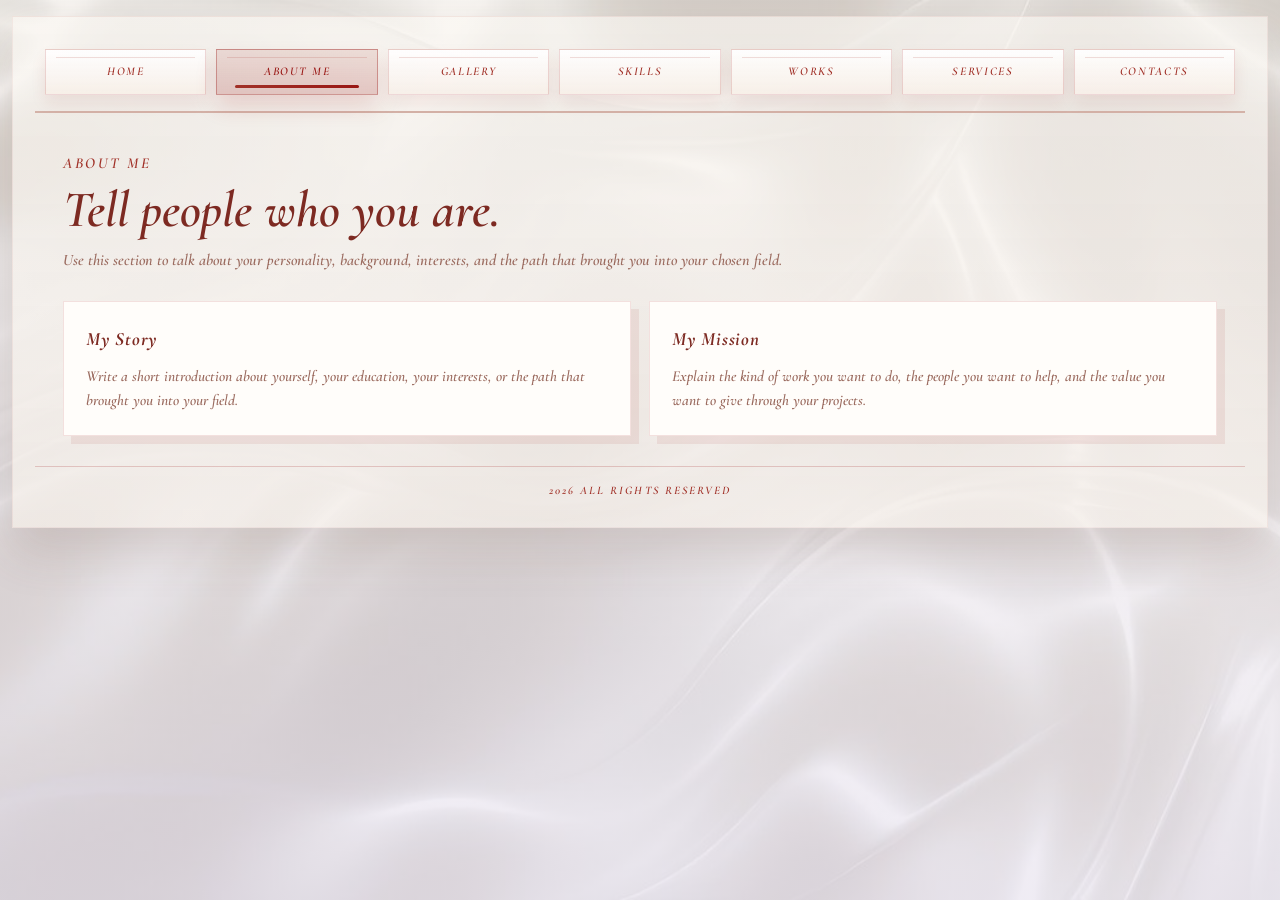
<file: My Personal Portfolio/index.html>
<!DOCTYPE html>
<html lang="en">
<head>
    <meta charset="UTF-8">
    <meta name="viewport" content="width=device-width, initial-scale=1.0">
    <title>Portfolio</title>
    <link rel="stylesheet" href="style.css">
</head>
<body class="home-body">
    <main class="home-shell">
        <section class="home-card">
            <nav class="mini-nav">
                <a href="home.html">HOME</a>
                <a class="active" href="about.html">ABOUT ME</a>
                <a href="gallery.html">GALLERY</a>
                <a href="skills.html">SKILLS</a>
                <a href="works.html">WORKS</a>
                <a href="services.html">SERVICES</a>
                <a href="contacts.html">CONTACTS</a>
            </nav>
           
            <div class="page-content">
                <div class="page-intro">
                    <div class="page-kicker">ABOUT ME</div>
                    <h2 class="page-heading">Tell people who you are.</h2>
                    <p class="page-subtext">Use this section to talk about your personality, background, interests, and the path that brought you into your chosen field.</p>
                </div>
                <div class="home-panels two">
                    <article class="home-panel-box">
                        <h3>My Story</h3>
                        <p>Write a short introduction about yourself, your education, your interests, or the path that brought you into your field.</p>
                    </article>
                    <article class="home-panel-box">
                        <h3>My Mission</h3>
                        <p>Explain the kind of work you want to do, the people you want to help, and the value you want to give through your projects.</p>
                    </article>
                </div>
            </div>
            <footer class="site-footer-note">2026 All Rights Reserved</footer>
        </section>
    </main>
</body>
</html>
</file>
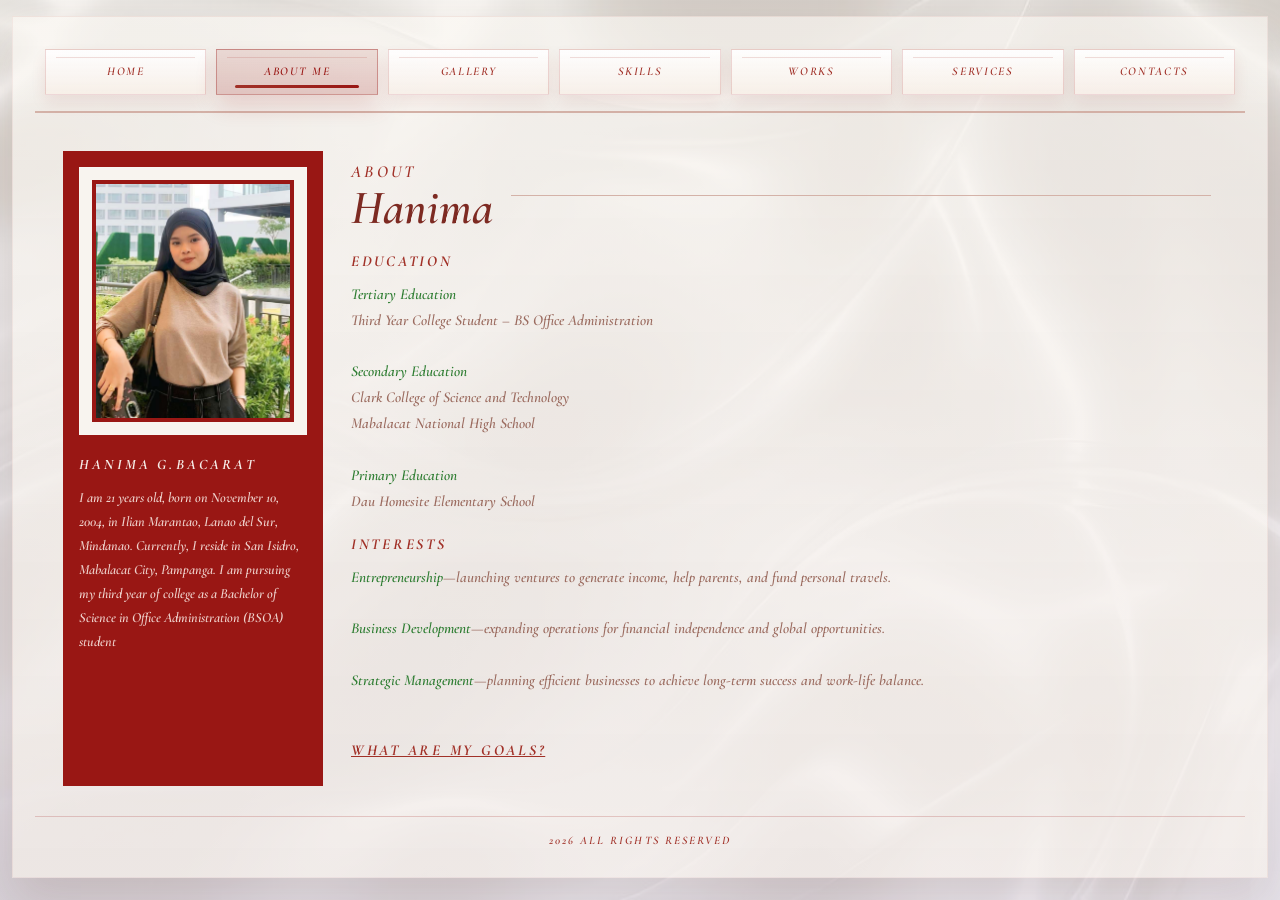
<file: My Personal Portfolio/about.html>
<!DOCTYPE html>
<html lang="en">
<head>
    <meta charset="UTF-8">
    <meta name="viewport" content="width=device-width, initial-scale=1.0">
    <title>About | Portfolio</title>
    <link rel="stylesheet" href="style.css">
</head>
<body class="home-body">
    <main class="home-shell">
        <section class="home-card">
            <nav class="mini-nav">
                <a href="home.html">HOME</a>
                <a class="active" href="about.html">ABOUT ME</a>
                <a href="gallery.html">GALLERY</a>
                <a href="skills.html">SKILLS</a>
                <a href="works.html">WORKS</a>
                <a href="services.html">SERVICES</a>
                <a href="contacts.html">CONTACTS</a>
            </nav>
            <div class="page-content">
                <div class="about-layout">
                    <aside class="about-side">
                        <div class="about-photo-box">
                            <div class="photo-card">
                                <img src="about me.jpg">
                            </div>
                        </div>
                        <h2><div class="about-name-label">HANIMA G.BACARAT</div></h2>
                        <p>
                            I am 21 years old, born on November 10,
                            2004, in Ilian Marantao, Lanao del Sur,
                            Mindanao. Currently, I reside in San Isidro,
                            Mabalacat City, Pampanga. I am pursuing
                            my third year of college as a Bachelor of
                            Science in Office Administration (BSOA)
                            student
                        </p>
                    </aside>

                    <section class="about-main">
                        <div class="about-header">
                            <div class="about-title-wrap">
                                <h1>ABOUT</h1>
                                <h2>Hanima</h2>
                            </div>
                            <div class="about-header-line"></div>
                        </div>

                        <div class="about-block">
                            <h3>EDUCATION</h3>
                            <p>
                                <span class="text-green">Tertiary Education</span><br>
                                Third Year College Student – BS Office Administration<br><br>
                                <span class="text-green">Secondary Education</span><br>
                                Clark College of Science and Technology<br>
                                Mabalacat National High School<br><br>
                                <span class="text-green">Primary Education</span><br>
                                Dau Homesite Elementary School<br>
                            </p>
                        </div>

                        <div class="about-block">
                            <h3>INTERESTS</h3>
                            <p>
                                <span class="text-green">Entrepreneurship</span>—launching ventures to generate income, help parents,
                                and fund personal travels.<br><br>

                                <span class="text-green">Business Development</span>—expanding operations for financial independence
                                and global opportunities.<br><br>

                                <span class="text-green">Strategic Management</span>—planning efficient businesses to achieve long-term
                                success and work-life balance.<br><br>
                            </p>
                        </div>

                        <div class="about-block">
                            <h3><a href="goals.html">WHAT ARE MY GOALS?</a></h3>
                            <p>
                            </p>
                        </div>

                       
                    </section>
                </div>
            </div>
            <footer class="site-footer-note">2026 All Rights Reserved</footer>
        </section>
    </main>
</body>
</html>
</file>
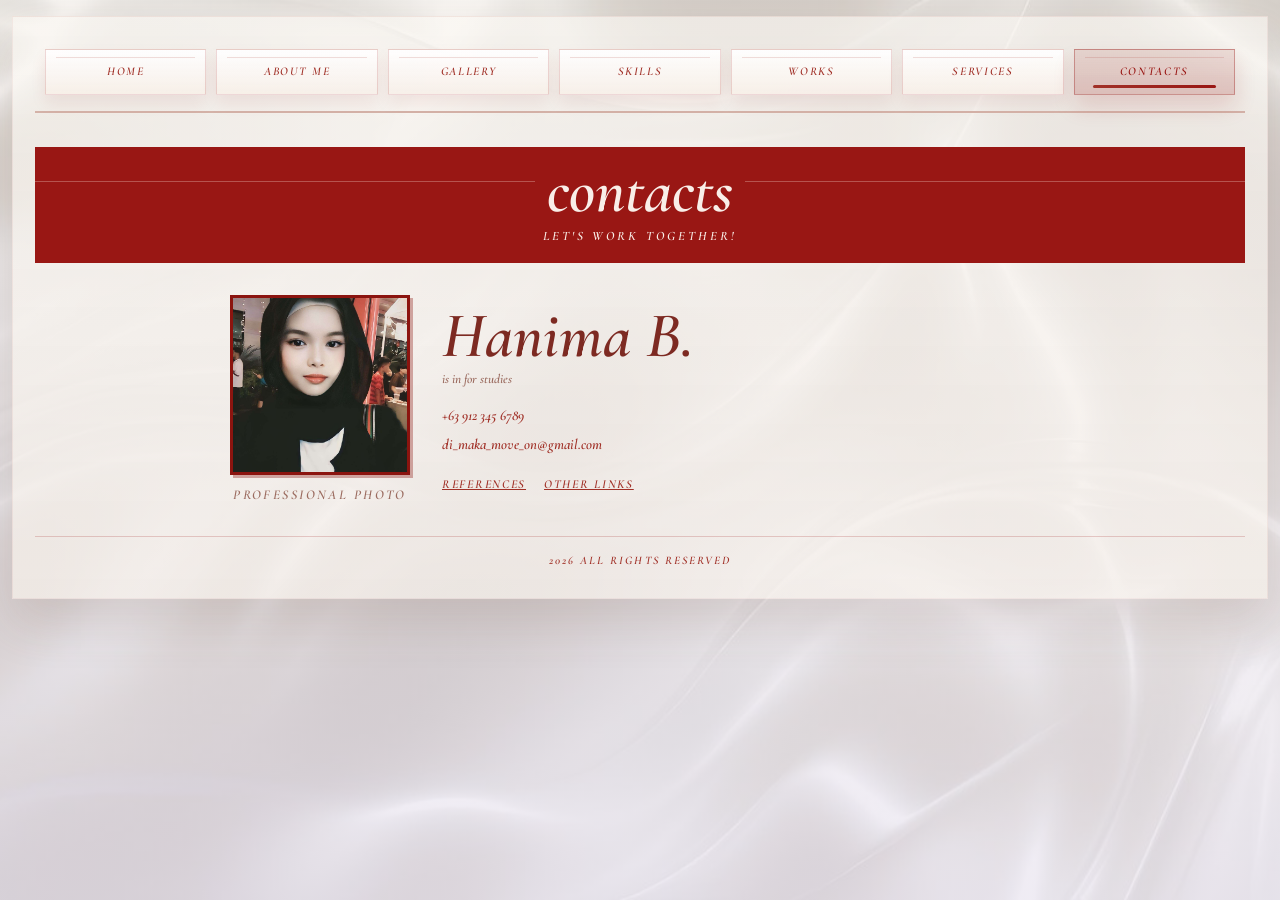
<file: My Personal Portfolio/contacts.html>
<!DOCTYPE html>
<html lang="en">
<head>
    <meta charset="UTF-8">
    <meta name="viewport" content="width=device-width, initial-scale=1.0">
    <title>Contacts | Portfolio</title>
    <link rel="stylesheet" href="style.css">
</head>
<body class="home-body">
    <main class="home-shell">
        <section class="home-card">
            <nav class="mini-nav">
                <a href="home.html">HOME</a>
                <a href="about.html">ABOUT ME</a>
                <a href="gallery.html">GALLERY</a>
                <a href="skills.html">SKILLS</a>
                <a href="works.html">WORKS</a>
                <a href="services.html">SERVICES</a>
                <a class="active" href="contacts.html">CONTACTS</a>
            </nav>
            <div class="page-content">
                <section class="contacts-board">
                    <header class="contacts-header">
                        <div class="contacts-header-line"></div>
                        <h1>Contacts</h1>
                        <span>Let's work together!</span>
                    </header>

                    <div class="contacts-layout">
                        <aside class="contacts-photo-card">
                            <div class="contacts-photo-frame">
                                <img src="contacts.jpg" alt="Professional photo">
                            </div>
                            <p>Professional Photo</p>
                        </aside>

                        <section class="contacts-details">
                            <h2>Hanima B.</h2>
                            <em>is in for studies</em>

                            <div class="contacts-listing">
                                <p>+63 912 345 6789</p>
                                <p>di_maka_move_on@gmail.com</p>
                            </div>

                            <div class="contacts-links-row">
                                <a href="references.html">References</a>
                                <a href="other-links.html">Other Links</a>
                            </div>
                        </section>
                    </div>
                </section>
            </div>
            <footer class="site-footer-note">2026 All Rights Reserved</footer>
        </section>
    </main>
</body>
</html>
</file>
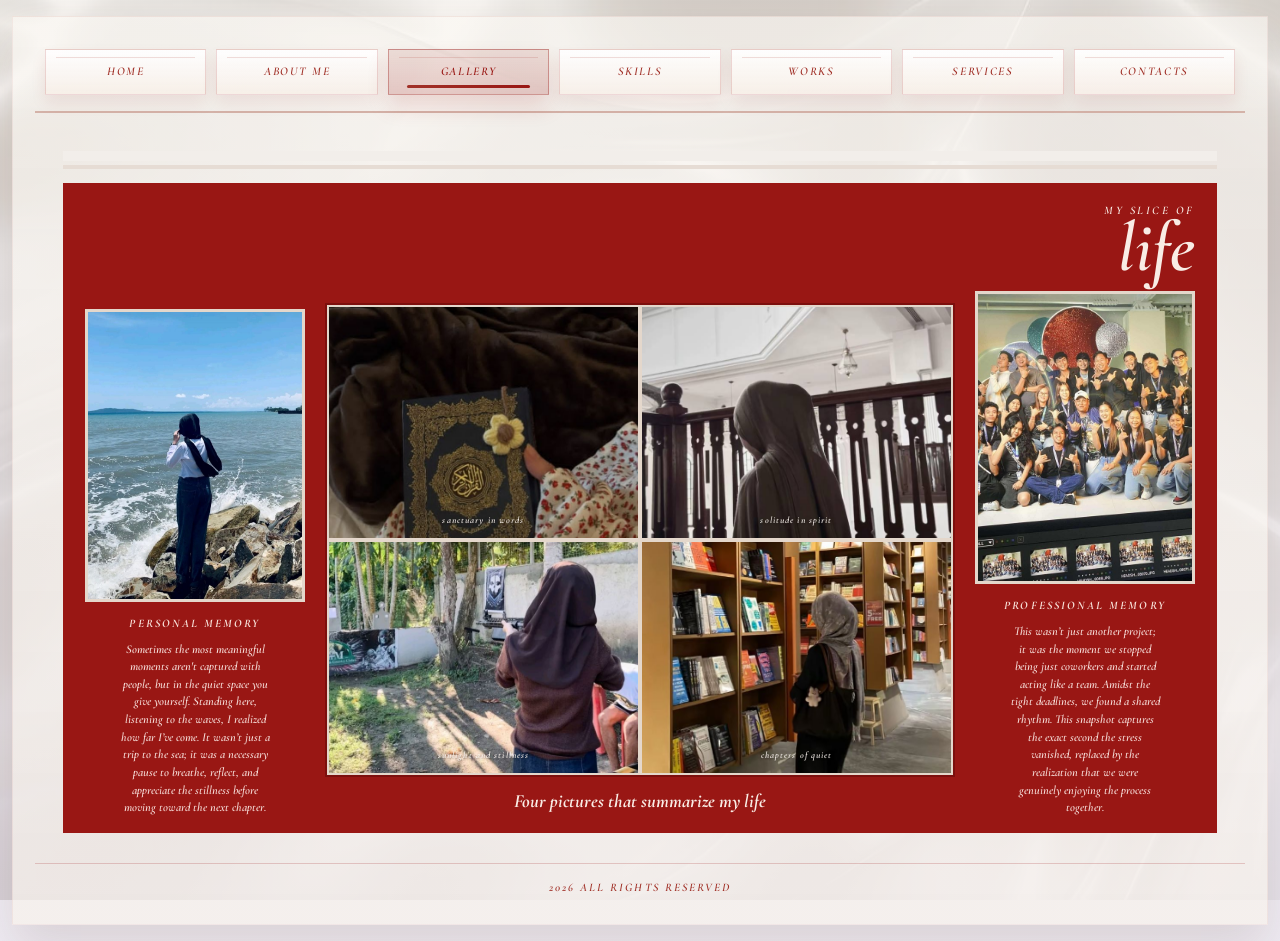
<file: My Personal Portfolio/gallery.html>
<!DOCTYPE html>
<html lang="en">
<head>
    <meta charset="UTF-8">
    <meta name="viewport" content="width=device-width, initial-scale=1.0">
    <title>Gallery | Portfolio</title>
    <link rel="stylesheet" href="style.css">
</head>
<body class="home-body">
    <main class="home-shell">
        <section class="home-card">
            <nav class="mini-nav">
                <a href="home.html">HOME</a>
                <a href="about.html">ABOUT ME</a>
                <a class="active" href="gallery.html">GALLERY</a>
                <a href="skills.html">SKILLS</a>
                <a href="works.html">WORKS</a>
                <a href="services.html">SERVICES</a>
                <a href="contacts.html">CONTACTS</a>
            </nav>
            <div class="page-content">
                <section class="memory-gallery">
                    <div class="memory-gallery-top"></div>

                    <div class="memory-gallery-panel">
                        <header class="memory-gallery-head">
                            <span>My Slice of</span>
                            <h1>life</h1>
                        </header>

                        <div class="memory-gallery-frame">
                            <article class="memory-side-card">
                                <div class="memory-photo portrait">
                                    <img src="personal memory.jpg" alt="Personal memory photo">
                                </div>
                                <h2>Personal Memory</h2>
                                <p>
                                    Sometimes the most meaningful moments aren't
                                    captured with people, but in the quiet space
                                    you give yourself. Standing here, listening to
                                    the waves, I realized how far I’ve come. It
                                    wasn’t just a trip to the sea; it was a necessary
                                    pause to breathe, reflect, and appreciate the
                                    stillness before moving toward the next chapter.
                                </p>
                            </article>

                            <div class="memory-center">
                                <div class="memory-grid">
                                    <figure class="memory-photo landscape">
                                        <img src="four pictures1.jpg" alt="Gallery photo 1">
                                        <h4><figcaption>sanctuary in words</figcaption></h4>
                                    </figure>
                                    <figure class="memory-photo landscape">
                                        <img src="four pictures2.jpg" alt="Gallery photo 2">
                                        <h4><figcaption>solitude in spirit</figcaption></h4>
                                    </figure>
                                    <figure class="memory-photo landscape">
                                        <img src="four pictures3.jpg" alt="Gallery photo 3">
                                        <h4><figcaption>sunlight and stillness</figcaption></h4>
                                    </figure>
                                    <figure class="memory-photo landscape">
                                        <img src="four pictures4.jpg" alt="Gallery photo 4">
                                        <h4><figcaption>chapters of quiet</figcaption></h4>
                                    </figure>
                                </div>
                                <p class="memory-center-note">
                                    <h3>Four pictures that summarize my life</h3>
                                </p>
                            </div>

                            <article class="memory-side-card">
                                <div class="memory-photo portrait">
                                    <img src="professional memory.jpg" alt="Professional memory photo">
                                </div>
                                <h2>Professional Memory</h2>
                                <p>
                                    This wasn’t just another project; it was the moment
                                    we stopped being just coworkers and started acting
                                    like a team. Amidst the tight deadlines, we found a
                                    shared rhythm. This snapshot captures the exact
                                    second the stress vanished, replaced by the
                                    realization that we were genuinely enjoying the
                                    process together.
                                </p>
                            </article>
                        </div>
                    </div>
                </section>
            </div>
            <footer class="site-footer-note">2026 All Rights Reserved</footer>
        </section>
    </main>
</body>
</html>
</file>
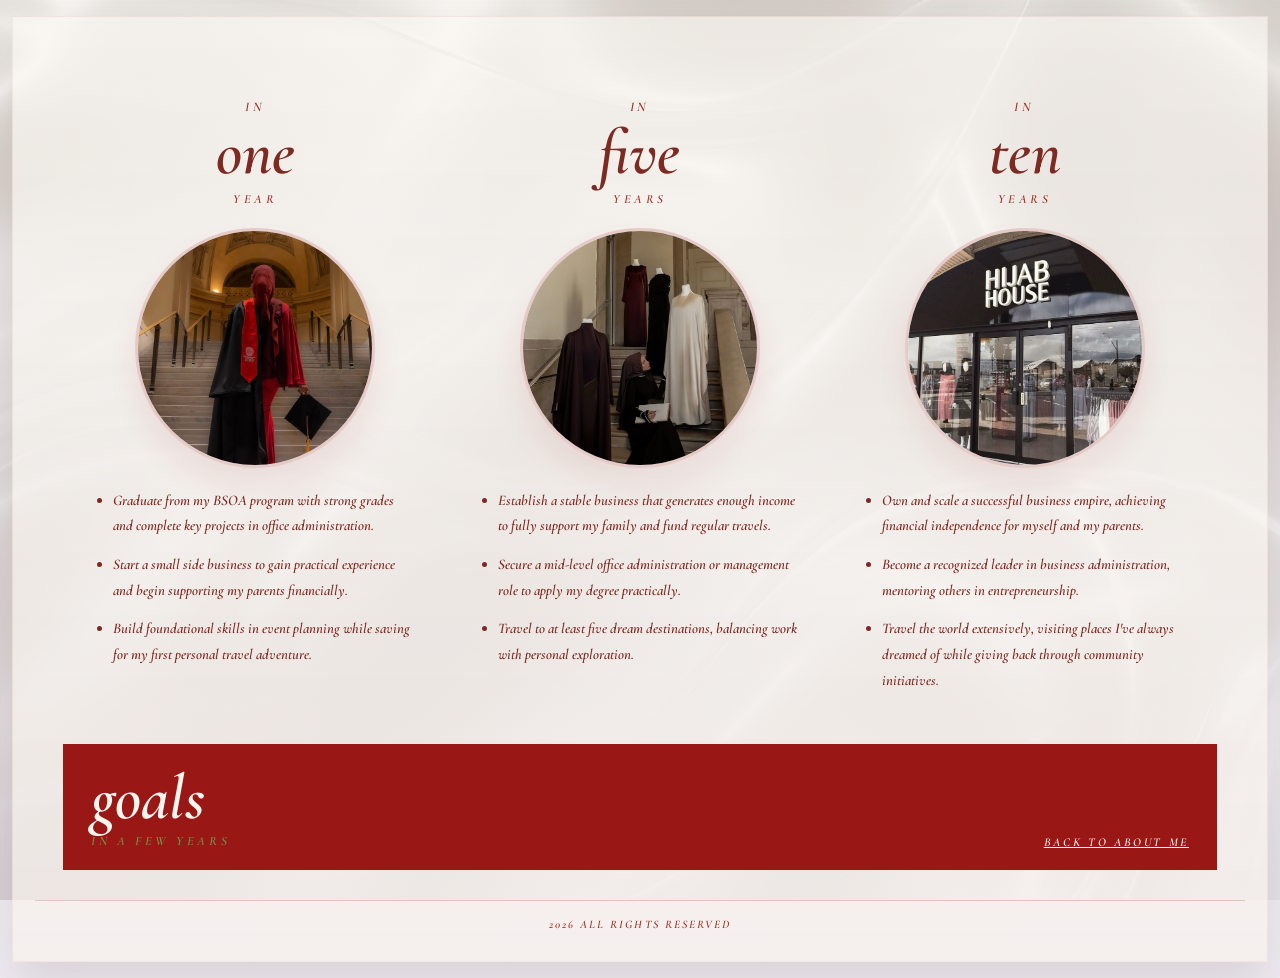
<file: My Personal Portfolio/goals.html>
<!DOCTYPE html>
<html lang="en">
<head>
    <meta charset="UTF-8">
    <meta name="viewport" content="width=device-width, initial-scale=1.0">
    <title>Goals | Portfolio</title>
    <link rel="stylesheet" href="style.css">
</head>
<body class="home-body">
    <main class="home-shell">
        <section class="home-card">
            <div class="page-content">
                <div class="goals-stage-grid">
                    <article class="goal-stage">
                        <div class="goal-stage-top">
                            <span class="small-word">IN</span>
                            <span class="big-number">one</span>
                            <span class="small-year">YEAR</span>
                        </div>
                        <div class="goal-photo">
                            <img src="goal1.jpg" alt="One year goal">
                        </div>
                        <ul class="goal-list">
                            <li>Graduate from my BSOA program with strong grades and complete key projects in office administration.</li>
                            <li>Start a small side business to gain practical experience and begin supporting my parents financially.</li>
                            <li>Build foundational skills in event planning while saving for my first personal travel adventure.</li>
                        </ul>
                    </article>
                    <article class="goal-stage">
                        <div class="goal-stage-top">
                            <span class="small-word">IN</span>
                            <span class="big-number">five</span>
                            <span class="small-year">YEARS</span>
                        </div>
                        <div class="goal-photo">
                            <img src="goal2.jpg" alt="Five year goal">
                        </div>
                        <ul class="goal-list">
                            <li>Establish a stable business that generates enough income to fully support my family and fund regular travels.</li>
                            <li>Secure a mid-level office administration or management role to apply my degree practically.</li>
                            <li>Travel to at least five dream destinations, balancing work with personal exploration.</li>
                        </ul>
                    </article>
                    <article class="goal-stage">
                        <div class="goal-stage-top">
                            <span class="small-word">IN</span>
                            <span class="big-number">ten</span>
                            <span class="small-year">YEARS</span>
                        </div>
                        <div class="goal-photo">
                            <img src="goal3.jpg" alt="Ten year goal">
                        </div>
                        <ul class="goal-list">
                            <li>Own and scale a successful business empire, achieving financial independence for myself and my parents.</li>
                            <li>Become a recognized leader in business administration, mentoring others in entrepreneurship.</li>
                            <li>Travel the world extensively, visiting places I've always dreamed of while giving back through community initiatives.</li>
                        </ul>
                    </article>
                </div>

                <div class="goals-footer-bar">
                    <div class="goals-footer-title">
                        <strong>goals</strong>
                        <span>IN A FEW YEARS</span>
                    </div>
                    <a href="about.html">BACK TO ABOUT ME</a>
                </div>
            </div>
            <footer class="site-footer-note">2026 All Rights Reserved</footer>
        </section>
    </main>
</body>
</html>
</file>
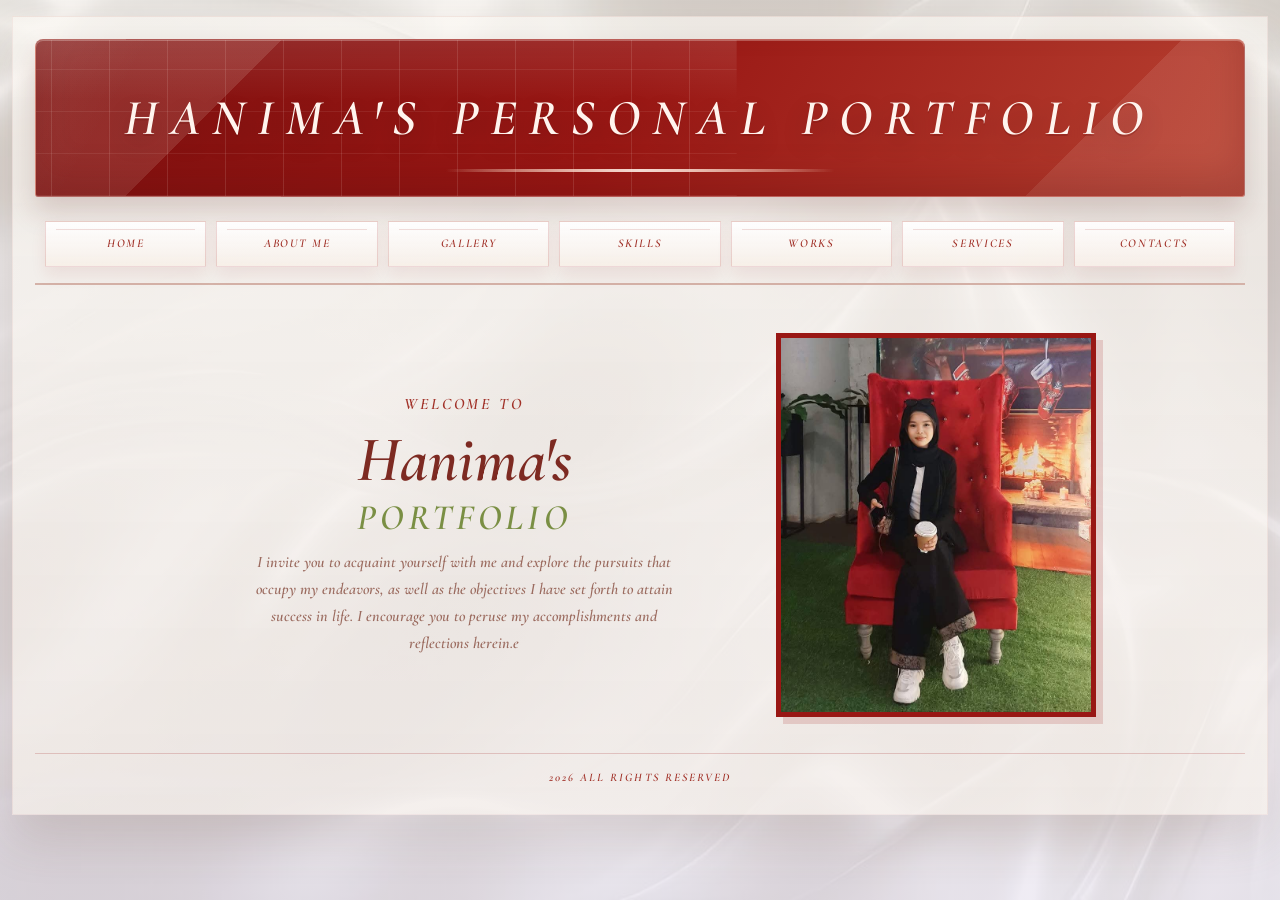
<file: My Personal Portfolio/home.html>
<!DOCTYPE html>
<html lang="en">
<head>
    <meta charset="UTF-8">
    <meta name="viewport" content="width=device-width, initial-scale=1.0">
    <title>Home | Portfolio</title>
    <link rel="stylesheet" href="style.css">
</head>
<body class="home-body">
    <main class="home-shell">
        <section class="home-card">


            <div class="banner"><span style="font-style: italic;">HANIMA'S PERSONAL PORTFOLIO</span></div>

            <nav class="mini-nav">
                <a href="home.html">HOME</a>
                <a href="about.html">ABOUT ME</a>
                <a href="gallery.html">GALLERY</a>
                <a href="skills.html">SKILLS</a>
                <a href="works.html">WORKS</a>
                <a href="services.html">SERVICES</a>
                <a href="contacts.html">CONTACTS</a>
            </nav>

            <div class="hero-layout">
                <div class="hero-copy">
                    <div class="eyebrow">WELCOME TO</div>
                    <h1 class="home-title">Hanima's<span>PORTFOLIO</span></h1>
                    <p class="home-intro">
                        I invite you to acquaint yourself with
                        me and explore the pursuits that occupy
                        my endeavors, as well as the objectives
                        I have set forth to attain success in life.
                        I encourage you to peruse my
                        accomplishments and reflections herein.e
                    </p>
                </div>

                <div class="photo-card">
                    <img src="home pic.jpg">
                </div>
            </div>
            <footer class="site-footer-note">2026 All Rights Reserved</footer>
        </section>
    </main>
</body>
</html>
</file>
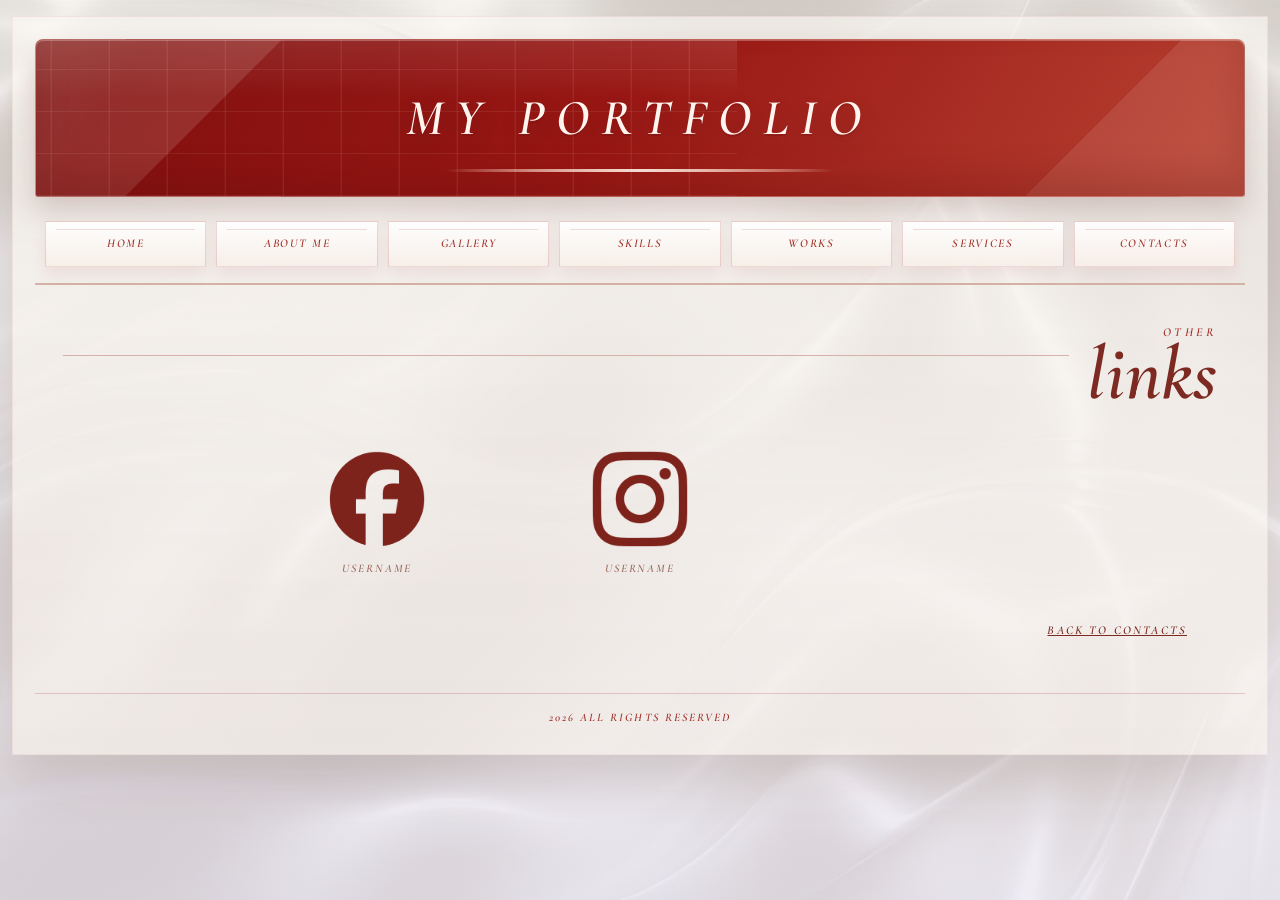
<file: My Personal Portfolio/other-links.html>
<!DOCTYPE html>
<html lang="en">
<head>
    <meta charset="UTF-8">
    <meta name="viewport" content="width=device-width, initial-scale=1.0">
    <title>Other Links | Portfolio</title>
    <link rel="stylesheet" href="style.css">
</head>
<body class="home-body">
    <main class="home-shell">
        <section class="home-card">
            <div class="banner"><span>My Portfolio</span></div>
            <nav class="mini-nav">
                <a href="home.html">HOME</a>
                <a href="about.html">ABOUT ME</a>
                <a href="gallery.html">GALLERY</a>
                <a href="skills.html">SKILLS</a>
                <a href="works.html">WORKS</a>
                <a href="services.html">SERVICES</a>
                <a href="contacts.html">CONTACTS</a>
            </nav>
            <div class="page-content">
                <section class="other-links-board">
                    <header class="other-links-header">
                        <div class="other-links-header-line"></div>
                        <div class="other-links-title">
                            <span>Other</span>
                            <h1>links</h1>
                        </div>
                    </header>

                    <div class="other-links-grid">
                        <a class="other-link-card" href="https://www.facebook.com/hanisofine">
                            <div class="other-link-icon circle">
                                <img src="facebook logo.png" alt="Messenger">
                            </div>
                            <p>Username</p>
                        </a>

                        <a class="other-link-card" href="https://www.instagram.com/dknow_hani?igsh=MXVyY2NoNzRhMWx6aQ==">
                            <div class="other-link-icon">
                                <img src="ig logo.png" alt="Instagram">
                            </div>
                            <p>Username</p>
                        </a>
                    </div>

                    <div class="other-links-back">
                        <a href="contacts.html">Back to Contacts</a>
                    </div>
                </section>
            </div>
            <footer class="site-footer-note">2026 All Rights Reserved</footer>
        </section>
    </main>
</body>
</html>
</file>
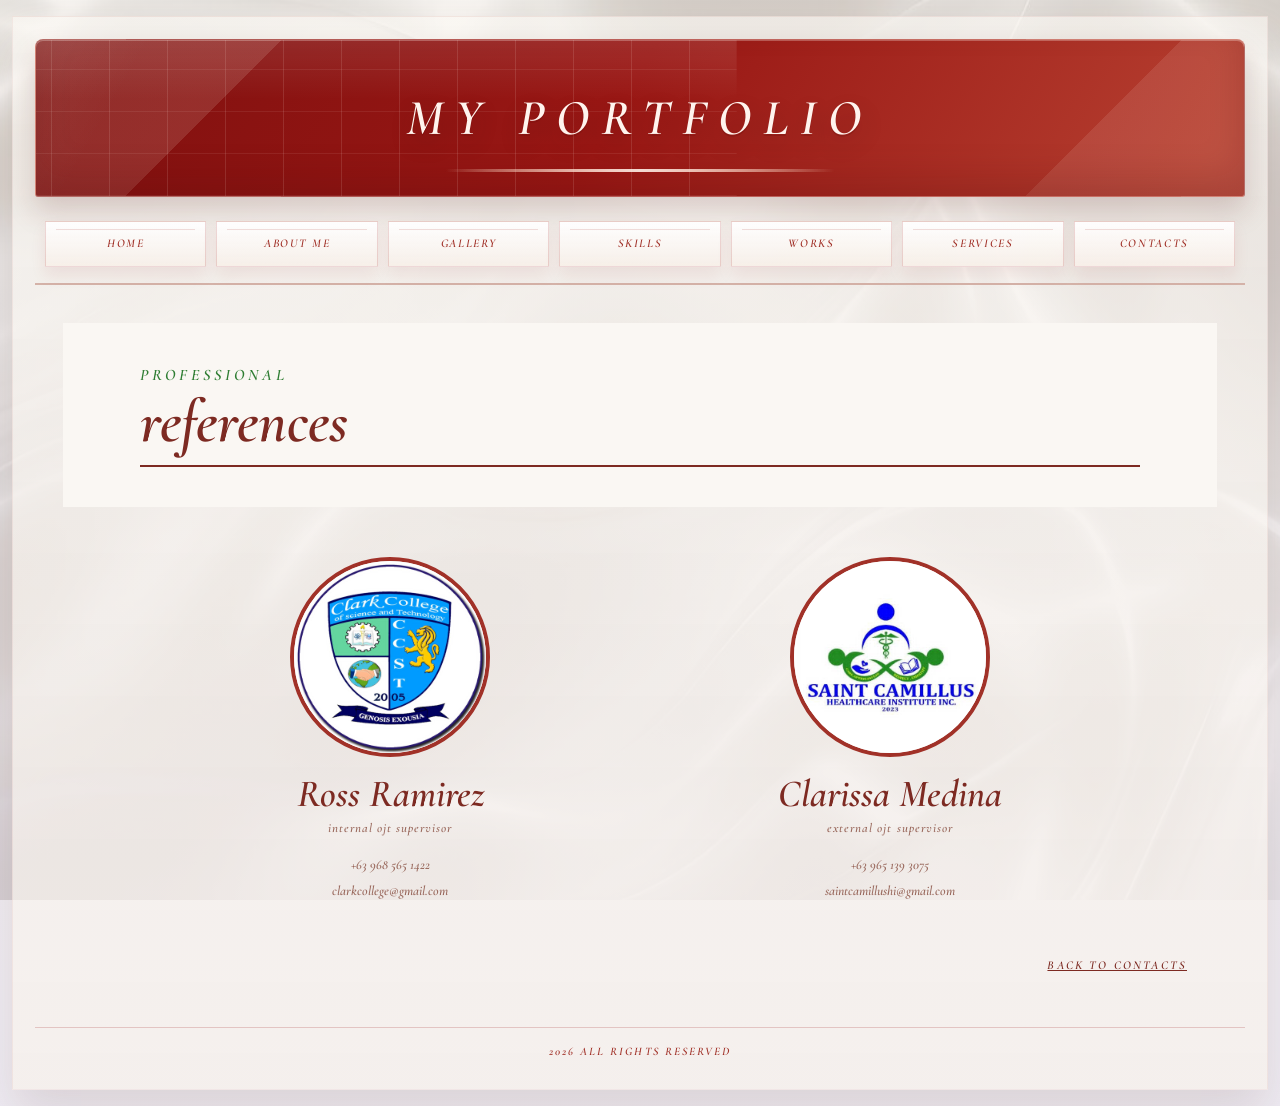
<file: My Personal Portfolio/references.html>
<!DOCTYPE html>
<html lang="en">
<head>
    <meta charset="UTF-8">
    <meta name="viewport" content="width=device-width, initial-scale=1.0">
    <title>References | Portfolio</title>
    <link rel="stylesheet" href="style.css">
</head>
<body class="home-body">
    <main class="home-shell">
        <section class="home-card">
            <div class="banner"><span>My Portfolio</span></div>
            <nav class="mini-nav">
                <a href="home.html">HOME</a>
                <a href="about.html">ABOUT ME</a>
                <a href="gallery.html">GALLERY</a>
                <a href="skills.html">SKILLS</a>
                <a href="works.html">WORKS</a>
                <a href="services.html">SERVICES</a>
                <a href="contacts.html">CONTACTS</a>
            </nav>
            <div class="page-content">
                <section class="references-board">
                    <header class="references-header-new">
                        <div class="references-title-new">
                            <span>Professional</span>
                            <h1>references</h1>
                            <div class="references-header-line-new"></div>
                        </div>
                    </header>

                    <div class="references-grid-new">
                        <article class="reference-card-new">
                            <div class="reference-logo-new">
                                <img src="reference1.jpg" alt="Reference photo">
                            </div>
                            <h2>Ross Ramirez</h2>
                            <em>internal ojt supervisor</em>
                            <div class="reference-contact">
                                <p>+63 968 565 1422</p>
                                <p>clarkcollege@gmail.com</p>
                            </div>
                        </article>

                        <article class="reference-card-new">
                            <div class="reference-logo-new">
                                <img src="reference2.jpg" alt="Reference photo">
                            </div>
                            <h2>Clarissa Medina</h2>
                            <em>external ojt supervisor</em>
                            <div class="reference-contact">
                                <p>+63 965 139 3075</p>
                                <p>saintcamillushi@gmail.com</p>
                            </div>
                        </article>
                    </div>

                    <div class="references-back-new">
                        <a href="contacts.html">BACK TO CONTACTS</a>
                    </div>
                </section>
            </div>
            <footer class="site-footer-note">2026 All Rights Reserved</footer>
        </section>
    </main>
</body>
</html>
</file>
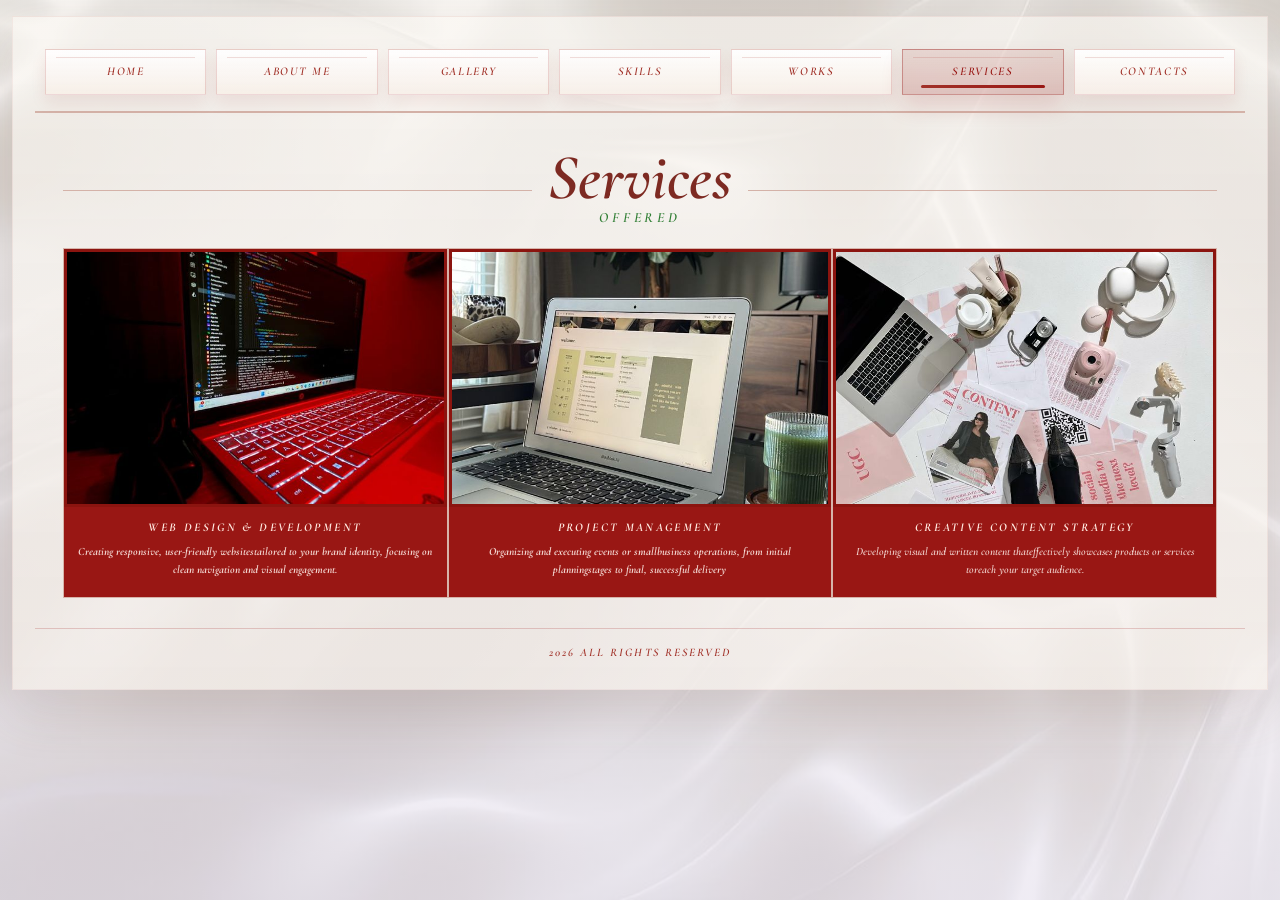
<file: My Personal Portfolio/services.html>
<!DOCTYPE html>
<html lang="en">
<head>
    <meta charset="UTF-8">
    <meta name="viewport" content="width=device-width, initial-scale=1.0">
    <title>Services | Portfolio</title>
    <link rel="stylesheet" href="style.css">
</head>
<body class="home-body">
    <main class="home-shell">
        <section class="home-card">
            <nav class="mini-nav">
                <a href="home.html">HOME</a>
                <a href="about.html">ABOUT ME</a>
                <a href="gallery.html">GALLERY</a>
                <a href="skills.html">SKILLS</a>
                <a href="works.html">WORKS</a>
                <a class="active" href="services.html">SERVICES</a>
                <a href="contacts.html">CONTACTS</a>
            </nav>
            <div class="page-content">
                <section class="services-board">
                    <header class="services-header">
                        <div class="services-header-line"></div>
                        <div class="services-title">
                            <h1>Services</h1>
                            <span>offered</span>
                        </div>
                        <div class="services-header-line"></div>
                    </header>

                    <div class="services-grid">
                        <article class="service-card">
                            <div class="service-card-image">
                                <img src="service1.jpg" alt="Tutorial service sample">
                            </div>
                            <div class="service-card-copy">
                                <h2>web design & development</h2>
                                <h3><p>Creating responsive, user-friendly websitestailored to your brand identity, focusing on 
                                   clean navigation and visual engagement.</p>
                            </div>
                        </article>

                        <article class="service-card">
                            <div class="service-card-image">
                                <img src="service2.jpg" alt="Tech and software service sample">
                            </div>
                            <div class="service-card-copy">
                                <h2>project management</h2>
                                <h3><p>Organizing and executing events or smallbusiness operations, 
                                    from initial planningstages to final, successful delivery</p>
                            </div>
                        </article>

                        <article class="service-card">
                            <div class="service-card-image">
                                <img src="service3.jpg" alt="Creative service sample">
                            </div>
                            <div class="service-card-copy">
                                <h2>creative content strategy</h2>
                                <p>Developing visual and written content thateffectively showcases products or services toreach your 
                                    target audience.</p>
                            </div>
                        </article>
                    </div>
                </section>
            </div>
            <footer class="site-footer-note">2026 All Rights Reserved</footer>
        </section>
    </main>
</body>
</html>
</file>
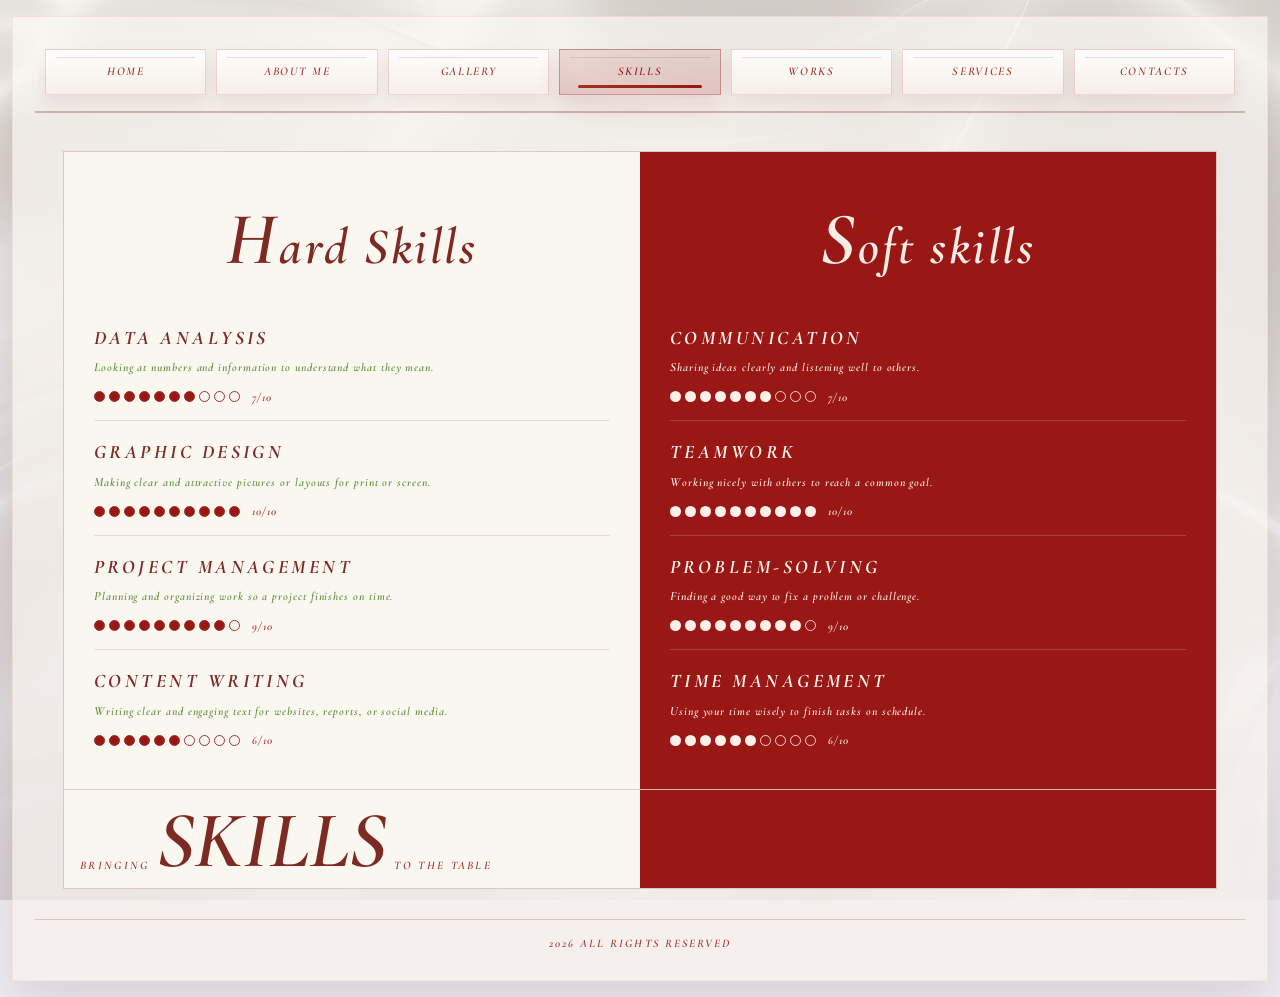
<file: My Personal Portfolio/skills.html>
<!DOCTYPE html>
<html lang="en">
<head>
    <meta charset="UTF-8">
    <meta name="viewport" content="width=device-width, initial-scale=1.0">
    <title>Skills | Portfolio</title>
    <link rel="stylesheet" href="style.css">
</head>
<body class="home-body">
    <main class="home-shell">
        <section class="home-card">
            <nav class="mini-nav">
                <a href="home.html">HOME</a>
                <a href="about.html">ABOUT ME</a>
                <a href="gallery.html">GALLERY</a>
                <a class="active" href="skills.html">SKILLS</a>
                <a href="works.html">WORKS</a>
                <a href="services.html">SERVICES</a>
                <a href="contacts.html">CONTACTS</a>
            </nav>
            <div class="page-content">
                <section class="skills-board">
                    <div class="skills-columns">
                        <section class="skills-column skills-column-light">
                            <h1>Hard Skills</h1>

                            <article class="skill-entry">
                                <h2>DATA ANALYSIS</h2>
                                <p>Looking at numbers and information to understand what they mean.</p>
                                <div class="skill-dots" aria-label="Skill level 7 out of 10">
                                    <span class="filled"></span><span class="filled"></span><span class="filled"></span><span class="filled"></span><span class="filled"></span><span class="filled"></span><span class="filled"></span><span></span><span></span><span></span>
                                    <strong>7/10</strong>
                                </div>
                            </article>

                            <article class="skill-entry">
                                <h2>GRAPHIC DESIGN</h2>
                                <p>Making clear and attractive pictures or layouts for print or screen.</p>
                                <div class="skill-dots" aria-label="Skill level 10 out of 10">
                                    <span class="filled"></span><span class="filled"></span><span class="filled"></span><span class="filled"></span><span class="filled"></span><span class="filled"></span><span class="filled"></span><span class="filled"></span><span class="filled"></span><span class="filled"></span>
                                    <strong>10/10</strong>
                                </div>
                            </article>

                            <article class="skill-entry">
                                <h2>PROJECT MANAGEMENT</h2>
                                <p>Planning and organizing work so a project finishes on time.</p>
                                <div class="skill-dots" aria-label="Skill level 9 out of 10">
                                    <span class="filled"></span><span class="filled"></span><span class="filled"></span><span class="filled"></span><span class="filled"></span><span class="filled"></span><span class="filled"></span><span class="filled"></span><span class="filled"></span><span></span>
                                    <strong>9/10</strong>
                                </div>
                            </article>

                            <article class="skill-entry">
                                <h2>CONTENT WRITING</h2>
                                <p>Writing clear and engaging text for websites, reports, or social media.</p>
                                <div class="skill-dots" aria-label="Skill level 6 out of 10">
                                    <span class="filled"></span><span class="filled"></span><span class="filled"></span><span class="filled"></span><span class="filled"></span><span class="filled"></span><span></span><span></span><span></span><span></span>
                                    <strong>6/10</strong>
                                </div>
                            </article>
                        </section>

                        <section class="skills-column skills-column-dark">
                            <h1>Soft skills</h1>

                            <article class="skill-entry">
                                <h2>COMMUNICATION</h2>
                                <p>Sharing ideas clearly and listening well to others.</p>
                                <div class="skill-dots" aria-label="Skill level 7 out of 10">
                                    <span class="filled"></span><span class="filled"></span><span class="filled"></span><span class="filled"></span><span class="filled"></span><span class="filled"></span><span class="filled"></span><span></span><span></span><span></span>
                                    <strong>7/10</strong>
                                </div>
                            </article>

                            <article class="skill-entry">
                                <h2>TEAMWORK</h2>
                                <p>Working nicely with others to reach a common goal.</p>
                                <div class="skill-dots" aria-label="Skill level 10 out of 10">
                                    <span class="filled"></span><span class="filled"></span><span class="filled"></span><span class="filled"></span><span class="filled"></span><span class="filled"></span><span class="filled"></span><span class="filled"></span><span class="filled"></span><span class="filled"></span>
                                    <strong>10/10</strong>
                                </div>
                            </article>

                            <article class="skill-entry">
                                <h2>PROBLEM-SOLVING</h2>
                                <p>Finding a good way to fix a problem or challenge.</p>
                                <div class="skill-dots" aria-label="Skill level 9 out of 10">
                                    <span class="filled"></span><span class="filled"></span><span class="filled"></span><span class="filled"></span><span class="filled"></span><span class="filled"></span><span class="filled"></span><span class="filled"></span><span class="filled"></span><span></span>
                                    <strong>9/10</strong>
                                </div>
                            </article>

                            <article class="skill-entry">
                                <h2>TIME MANAGEMENT</h2>
                                <p>Using your time wisely to finish tasks on schedule.</p>
                                <div class="skill-dots" aria-label="Skill level 6 out of 10">
                                    <span class="filled"></span><span class="filled"></span><span class="filled"></span><span class="filled"></span><span class="filled"></span><span class="filled"></span><span></span><span></span><span></span><span></span>
                                    <strong>6/10</strong>
                                </div>
                            </article>
                        </section>
                    </div>

                    <footer class="skills-footer">
                        <div class="skills-footer-copy">
                            <span>Bringing</span>
                            <strong>skills</strong>
                            <em>to the table</em>
                        </div>
                    </footer>
                </section>
            </div>
            <footer class="site-footer-note">2026 All Rights Reserved</footer>
        </section>
    </main>
</body>
</html>
</file>
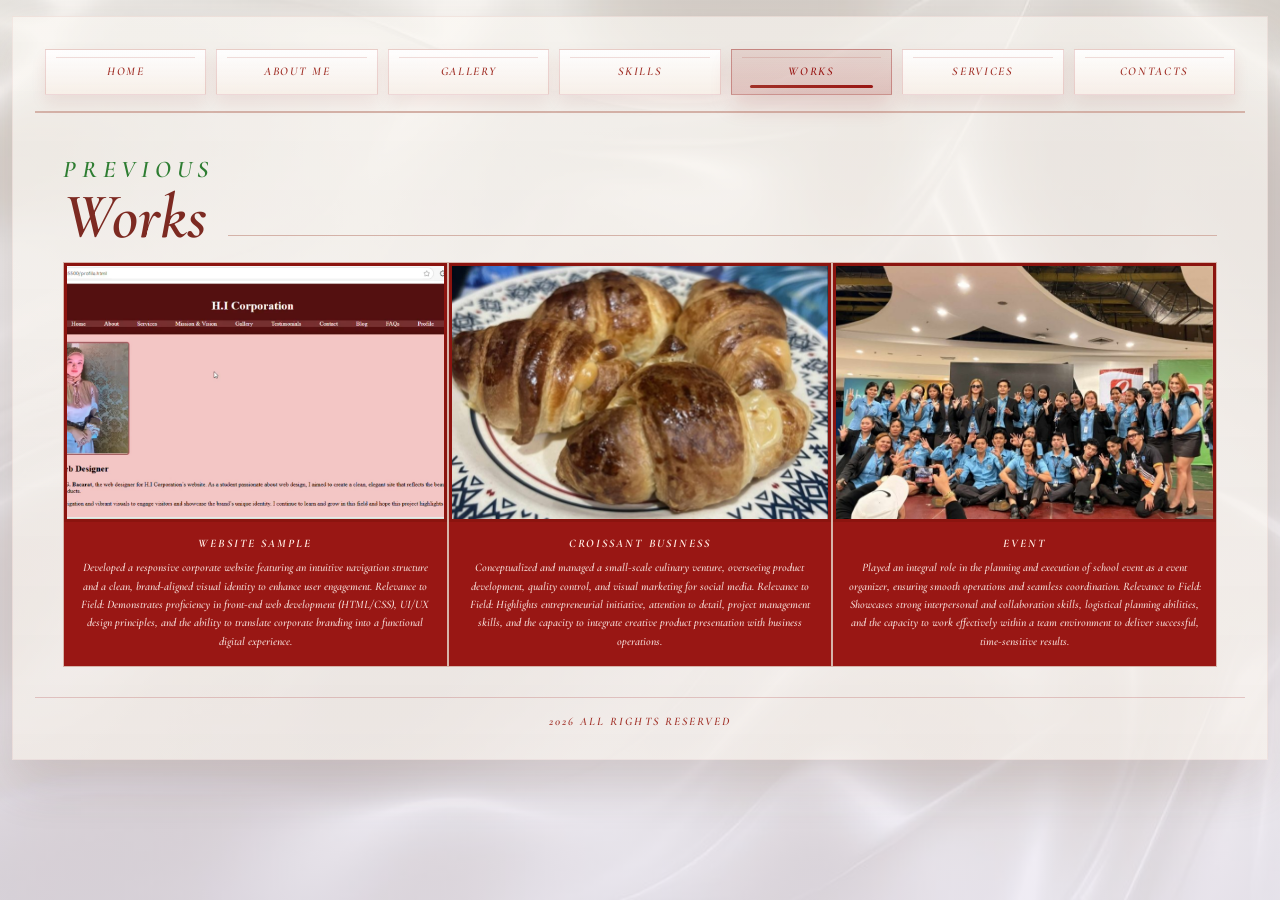
<file: My Personal Portfolio/works.html>
<!DOCTYPE html>
<html lang="en">
<head>
    <meta charset="UTF-8">
    <meta name="viewport" content="width=device-width, initial-scale=1.0">
    <title>Works | Portfolio</title>
    <link rel="stylesheet" href="style.css">
</head>
<body class="home-body">
    <main class="home-shell">
        <section class="home-card">
            <nav class="mini-nav">
                <a href="home.html">HOME</a>
                <a href="about.html">ABOUT ME</a>
                <a href="gallery.html">GALLERY</a>
                <a href="skills.html">SKILLS</a>
                <a class="active" href="works.html">WORKS</a>
                <a href="services.html">SERVICES</a>
                <a href="contacts.html">CONTACTS</a>
            </nav>
            <div class="page-content">
                <section class="works-board">
                    <header class="works-header">
                        <div class="works-title">
                            <span>Previous</span>
                            <h1>works</h1>
                        </div>
                        <div class="works-header-line"></div>
                    </header>

                    <div class="works-grid">
                        <article class="work-card">
                            <div class="work-card-image">
                                <img src="work1.png" alt="Website sample project">
                            </div>
                            <div class="work-card-copy">
                                <h2>website sample</h2>
                                <p>Developed a responsive corporate website featuring an intuitive navigation structure and a clean, 
                                brand-aligned visual identity to enhance user engagement.
                                Relevance to Field: Demonstrates proficiency in front-end web development (HTML/CSS), UI/UX design principles, 
                                and the ability to translate corporate branding into a functional digital experience.</p>
                            </div>
                        </article>

                        <article class="work-card">
                            <div class="work-card-image">
                                <img src="work2.jpg" alt="Croissant business project">
                            </div>
                            <div class="work-card-copy">
                                <h2>Croissant Business</h2>
                                <p>Conceptualized and managed a small-scale culinary venture, overseeing product development, quality control, and visual marketing for social media.
                                    Relevance to Field: Highlights entrepreneurial initiative, attention to detail, project management skills, 
                                    and the capacity to integrate creative product presentation with business operations.</p>
                            </div>
                        </article>

                        <article class="work-card">
                            <div class="work-card-image">
                                <img src="work3.jpg" alt="Professional project sample">
                            </div>
                            <div class="work-card-copy">
                                <h2>event</h2>
                                <p>Played an integral role in the planning and execution of school event as a event organizer, ensuring smooth operations and seamless coordination.
                                    Relevance to Field: Showcases strong interpersonal and collaboration skills, 
                                    logistical planning abilities, and the capacity to work effectively within a team environment to deliver successful, 
                                    time-sensitive results.</p>
                            </div>
                        </article>
                    </div>
                </section>
            </div>
            <footer class="site-footer-note">2026 All Rights Reserved</footer>
        </section>
    </main>
</body>
</html>
</file>
<file: My Personal Portfolio/style.css>
@import url("https://fonts.googleapis.com/css2?family=Cormorant+Garamond:ital,wght@1,600&display=swap");

:root {
    --bg: #f4efe7;
    --surface: rgba(255, 255, 255, 0.75);
    --surface-strong: #fffaf4;
    --text: #1f2933;
    --muted: #52606d;
    --accent: #c06c52;
    --accent-dark: #8f4b37;
    --line: rgba(31, 41, 51, 0.12);
    --shadow: 0 18px 45px rgba(61, 43, 31, 0.12);
    --paper: #f7f1ea;
    --cream: #fbf8f3;
    --wine: #991714;
    --wine-soft: #a13128;
    --wine-text: #7d2a22;
    --wine-muted: #9b6b5f;
    --wine-line: #d4b2a8;
    --wine-shadow: 0 24px 45px rgba(108, 74, 60, 0.16);
}

* {
    box-sizing: border-box;
    margin: 0;
    padding: 0;
}

body {
    font-family: "italic", "Cormorant Garamond", serif;
    font-weight: 600;
    font-style: italic;
    color: var(--text);
    line-height: 1.6;
}

a {
    color: inherit;
    text-decoration: none;
}

.text-green {
    color: #2e7d32;
}

.page-shell {
    width: min(1120px, calc(100% - 32px));
    margin: 0 auto;
}

.site-body {
    background: none;
}

.topbar {
    position: sticky;
    top: 0;
    z-index: 10;
    backdrop-filter: blur(14px);
    background: rgba(248, 244, 237, 0.82);
    border-bottom: 1px solid var(--line);
}

.topbar-inner {
    display: flex;
    align-items: center;
    justify-content: space-between;
    gap: 20px;
    padding: 18px 0;
}

.brand {
    font-size: 1.3rem;
    font-weight: 600;
    letter-spacing: 0.08em;
}

.nav {
    display: flex;
    flex-wrap: wrap;
    justify-content: center;
    gap: 10px;
}

.nav a {
    padding: 10px 14px;
    border-radius: 999px;
    font-size: 0.92rem;
    letter-spacing: 0.06em;
    transition: background-color 0.25s ease, color 0.25s ease, transform 0.25s ease;
}

.nav a:hover,
.nav a:focus,
.nav a.active {
    background: var(--accent);
    color: #fff;
    transform: translateY(-2px);
}

.hero {
    padding: 64px 0 26px;
}

.hero-card,
.section-card {
    background: var(--surface);
    border: 1px solid rgba(255, 255, 255, 0.65);
    box-shadow: var(--shadow);
    border-radius: 28px;
}

.hero-card {
    display: grid;
    grid-template-columns: 1.3fr 0.9fr;
    gap: 28px;
    padding: 40px;
}

.hero-copy .hero-label {
    color: var(--accent-dark);
    text-transform: uppercase;
    letter-spacing: 0.08em;
    font-size: 0.9rem;
    margin-bottom: 12px;
}

.hero-copy h1 {
    font-size: clamp(2.7rem, 6vw, 5rem);
    line-height: 0.95;
    margin-bottom: 18px;
}

.hero-copy .hero-text {
    max-width: 620px;
    color: var(--muted);
    font-size: 1.04rem;
}

.hero-panel {
    background: linear-gradient(160deg, rgba(192, 108, 82, 0.95), rgba(93, 58, 46, 0.95));
    color: #fff9f4;
    border-radius: 24px;
    padding: 28px;
    display: flex;
    flex-direction: column;
    justify-content: center;
    gap: 16px;
}

.hero-panel small {
    opacity: 0.8;
    letter-spacing: 0.08em;
}

.hero-panel h2 {
    font-size: 1.9rem;
    line-height: 1.1;
}

.hero-panel p {
    opacity: 0.88;
}

.content {
    padding: 0 0 72px;
}

.section-card {
    background: var(--surface-strong);
    padding: 30px;
}

.section-header {
    display: flex;
    align-items: end;
    justify-content: space-between;
    gap: 18px;
    margin-bottom: 22px;
}

.section-header h2 {
    font-size: clamp(1.7rem, 3vw, 2.5rem);
}

.section-header p {
    color: var(--muted);
    max-width: 540px;
}

.grid {
    display: grid;
    gap: 18px;
}

.grid.two {
    grid-template-columns: repeat(2, minmax(0, 1fr));
}

.grid.three {
    grid-template-columns: repeat(3, minmax(0, 1fr));
}

.tile {
    padding: 22px;
    border-radius: 20px;
    background: #fff;
    border: 1px solid var(--line);
}

.tile h3 {
    margin-bottom: 10px;
    font-size: 1.15rem;
}

.tile p {
    color: var(--muted);
    font-size: 0.96rem;
}

.skill-bar {
    margin-top: 14px;
}

.skill-bar span {
    display: block;
    margin-bottom: 8px;
    font-size: 0.92rem;
}

.bar {
    height: 10px;
    border-radius: 999px;
    background: #eaded2;
    overflow: hidden;
}

.bar-fill {
    height: 100%;
    border-radius: inherit;
    background: linear-gradient(90deg, var(--accent-dark), var(--accent));
}

.contact-list {
    display: grid;
    gap: 12px;
}

.contact-list a,
.contact-list div {
    padding: 16px 18px;
    border-radius: 16px;
    background: #fff;
    border: 1px solid var(--line);
}

.contact-link {
    display: inline-flex;
    align-items: center;
    gap: 12px;
}

.contact-link img {
    width: 20px;
    height: 20px;
    object-fit: contain;
    flex: 0 0 20px;
}

.links-card {
    max-width: 760px;
    margin: 0 auto;
    padding: 34px 28px 28px;
    border-radius: 24px;
    background: linear-gradient(180deg, #fffdfb 0%, #f8f1e8 100%);
    border: 1px solid rgba(143, 75, 55, 0.12);
    box-shadow: 0 20px 50px rgba(89, 53, 40, 0.12);
}

.links-grid {
    display: grid;
    grid-template-columns: repeat(3, minmax(0, 1fr));
    gap: 18px;
}

.links-item {
    display: flex;
    flex-direction: column;
    align-items: center;
    gap: 12px;
    padding: 12px;
    text-align: center;
}

.links-icon {
    width: 72px;
    height: 72px;
    display: inline-flex;
    align-items: center;
    justify-content: center;
    color: var(--accent-dark);
}

.links-icon img {
    width: 100%;
    height: 100%;
    object-fit: contain;
}

.links-item span {
    font-size: 0.78rem;
    letter-spacing: 0.14em;
    color: var(--accent-dark);
    text-transform: uppercase;
}

.links-note {
    margin-top: 22px;
    text-align: center;
    color: #86bfd0;
    font-size: 0.95rem;
}

.spacer-top {
    margin-top: 18px;
}

.site-footer {
    text-align: center;
    color: var(--muted);
    padding: 0 0 28px;
}

.site-footer-note {
    margin-top: 18px;
    padding-top: 14px;
    border-top: 1px solid rgba(153, 23, 20, 0.2);
    text-align: center;
    font-size: 0.72rem;
    letter-spacing: 0.18em;
    text-transform: uppercase;
    color: var(--wine-soft);
}

.home-body {
    min-height: 100vh;
    background: linear-gradient(rgba(244, 240, 235, 0.72), rgba(236, 232, 242, 0.82)), url("bg.jpg") center / cover fixed no-repeat;
    color: var(--wine-text);
    padding: 16px 12px;
}

.home-shell {
    width: min(100%, 1680px);
    margin: 0 auto;
}

.about-shell {
    width: min(100%, 1680px);
    margin: 0 auto;
}

.home-card {
    background: linear-gradient(rgba(251, 248, 243, 0.62), rgba(247, 241, 234, 0.68));
    box-shadow: var(--wine-shadow);
    border: 1px solid rgba(153, 23, 20, 0.06);
    padding: 22px 22px 28px;
}

.home-top-nav {
    display: flex;
    justify-content: center;
    flex-wrap: nowrap;
    gap: 10px;
    margin-bottom: 14px;
}

.home-top-nav a {
    padding: 9px 16px;
    border: 1px solid rgba(153, 23, 20, 0.18);
    background: #fffdfa;
    color: var(--wine-soft);
    font-size: 0.82rem;
    letter-spacing: 0.12em;
    text-transform: uppercase;
    transition: background-color 0.2s ease, color 0.2s ease;
}

.home-top-nav a:hover,
.home-top-nav a:focus,
.home-top-nav a.active {
    background: var(--wine);
    color: #fff7f2;
}

.banner {
    background:
        linear-gradient(135deg, rgba(255, 236, 223, 0.13) 0 18%, transparent 18% 100%),
        linear-gradient(315deg, rgba(255, 236, 223, 0.1) 0 16%, transparent 16% 100%),
        linear-gradient(120deg, #7f100f 0%, var(--wine) 48%, #b84232 100%);
    color: #fff4ee;
    min-height: 158px;
    display: flex;
    align-items: center;
    justify-content: center;
    padding: 24px 28px;
    border: 1px solid rgba(255, 239, 231, 0.32);
    border-radius: 8px 8px 3px 3px;
    letter-spacing: 0.24em;
    font-size: clamp(1.7rem, 4vw, 3.15rem);
    font-weight: 600;
    font-style: italic;
    text-transform: uppercase;
    text-align: center;
    text-shadow:
        0 2px 0 rgba(105, 15, 12, 0.28),
        0 10px 24px rgba(52, 7, 6, 0.24);
    position: relative;
    overflow: hidden;
    margin-bottom: 14px;
    box-shadow:
        inset 0 1px 0 rgba(255, 244, 238, 0.28),
        inset 0 -18px 35px rgba(81, 9, 8, 0.2),
        0 14px 28px rgba(89, 28, 22, 0.18);
    animation: bannerGlow 4.6s ease-in-out infinite;
}

.banner span {
    position: relative;
    z-index: 1;
    display: inline-block;
    font-style: italic;
    animation: portfolioTitleMotion 2.8s ease-in-out infinite;
    will-change: transform, text-shadow, color;
}

.banner::before {
    content: "";
    position: absolute;
    inset: 0;
    background:
        repeating-linear-gradient(90deg, rgba(255, 238, 229, 0.12) 0 1px, transparent 1px 58px),
        repeating-linear-gradient(0deg, rgba(255, 238, 229, 0.08) 0 1px, transparent 1px 42px),
        linear-gradient(120deg, transparent 0%, rgba(255, 255, 255, 0.13) 26%, transparent 48%),
        linear-gradient(180deg, rgba(255, 255, 255, 0.1), transparent 38%);
    transform: translateX(-42%);
    animation: bannerShine 5.8s ease-in-out infinite;
    pointer-events: none;
}

.banner::after {
    content: "";
    position: absolute;
    left: 50%;
    bottom: 24px;
    width: min(390px, 74%);
    height: 3px;
    border-radius: 999px;
    background:
        linear-gradient(90deg, transparent, rgba(255, 244, 238, 0.92), transparent),
        linear-gradient(90deg, rgba(255, 255, 255, 0), rgba(255, 193, 156, 0.9), rgba(255, 255, 255, 0));
    transform: translateX(-50%);
    opacity: 0.9;
}

@keyframes bannerShine {
    0%,
    100% {
        transform: translateX(-42%);
        opacity: 0.45;
    }

    50% {
        transform: translateX(42%);
        opacity: 0.95;
    }
}

@keyframes bannerGlow {
    0%,
    100% {
        box-shadow:
            inset 0 1px 0 rgba(255, 244, 238, 0.28),
            inset 0 -18px 35px rgba(81, 9, 8, 0.2),
            0 14px 28px rgba(89, 28, 22, 0.18);
    }

    50% {
        box-shadow:
            inset 0 1px 0 rgba(255, 244, 238, 0.38),
            inset 0 -18px 35px rgba(81, 9, 8, 0.16),
            0 18px 34px rgba(89, 28, 22, 0.22);
    }
}

@keyframes portfolioTitleMotion {
    0%,
    100% {
        color: #fff4ee;
        transform: translateY(0) skewX(-9deg) scale(1);
        text-shadow:
            0 2px 0 rgba(105, 15, 12, 0.28),
            0 10px 24px rgba(52, 7, 6, 0.24);
    }

    50% {
        color: #fffaf6;
        transform: translateY(-8px) skewX(-9deg) scale(1.04);
        text-shadow:
            0 2px 0 rgba(105, 15, 12, 0.18),
            0 0 18px rgba(255, 229, 213, 0.86),
            0 16px 34px rgba(52, 7, 6, 0.34);
    }
}

img {
    max-width: 100%;
    height: auto;
}

.mini-nav {
    display: grid;
    grid-template-columns: repeat(7, minmax(0, 1fr));
    gap: 10px;
    padding: 10px 10px 16px;
    margin-bottom: 4px;
    border-bottom: 2px solid var(--wine-line);
    position: relative;
}

.mini-nav a {
    position: relative;
    display: flex;
    align-items: center;
    justify-content: center;
    min-height: 46px;
    padding: 10px 8px;
    border: 1px solid rgba(153, 23, 20, 0.16);
    background:
        linear-gradient(180deg, rgba(255, 255, 255, 0.95), rgba(247, 239, 232, 0.92));
    box-shadow: 0 8px 16px rgba(153, 23, 20, 0.08);
    text-align: center;
    font-size: 0.74rem;
    letter-spacing: 0.14em;
    color: var(--wine-soft);
    text-transform: uppercase;
    white-space: normal;
    line-height: 1.35;
    transition:
        transform 0.2s ease,
        box-shadow 0.2s ease,
        border-color 0.2s ease,
        background-color 0.2s ease,
        color 0.2s ease;
    overflow: hidden;
}

.mini-nav a::before {
    content: "";
    position: absolute;
    left: 10px;
    right: 10px;
    top: 7px;
    height: 1px;
    background: rgba(153, 23, 20, 0.14);
}

.mini-nav a::after {
    content: "";
    position: absolute;
    left: 18px;
    right: 18px;
    bottom: 6px;
    height: 3px;
    border-radius: 999px;
    background: linear-gradient(90deg, var(--wine-soft), var(--wine));
    transform: scaleX(0);
    transform-origin: center;
    transition: transform 0.2s ease;
}

.mini-nav a:hover,
.mini-nav a:focus {
    color: var(--wine);
    border-color: rgba(153, 23, 20, 0.32);
    box-shadow: 0 12px 22px rgba(153, 23, 20, 0.12);
    transform: translateY(-2px);
}

.mini-nav a:hover::after,
.mini-nav a:focus::after,
.mini-nav a.active::after {
    transform: scaleX(1);
}

.mini-nav a.active {
    background: linear-gradient(180deg, rgba(161, 49, 40, 0.12), rgba(153, 23, 20, 0.2));
    border-color: rgba(153, 23, 20, 0.35);
    color: var(--wine);
    font-weight: 600;
    box-shadow: 0 12px 22px rgba(153, 23, 20, 0.14);
}

.hero-layout {
    display: grid;
    grid-template-columns: minmax(320px, 560px) minmax(240px, 320px);
    justify-content: center;
    gap: 32px;
    align-items: center;
    padding: 44px 28px 18px;
}

.hero-copy .eyebrow {
    font-family: "italic", "Cormorant Garamond", serif;
    font-size: 1rem;
    letter-spacing: 0.18em;
    color: var(--wine-soft);
    margin-bottom: 12px;
    text-align: center;
    font-style: italic;
}

.hero-copy .home-title {
    font-family: "italic", "Cormorant Garamond", serif;
    font-size: clamp(2.6rem, 5vw, 4.5rem);
    line-height: 0.95;
    font-weight: 600;
    margin-bottom: 14px;
    text-align: center;
    font-style: italic;
}

.hero-copy .home-title span {
    font-family: "italic", "Cormorant Garamond", serif;
    display: block;
    letter-spacing: 0.12em;
    font-size: 0.56em;
    margin-top: 10px;
    text-align: center;
    color: #7a8f44;
    font-style: italic;
}

.hero-copy .home-intro {
    font-family: "italic", "Cormorant Garamond", serif;
    max-width: 420px;
    color: var(--wine-muted);
    font-size: 1rem;
    line-height: 1.7;
    text-align: center;
    margin: 0 auto;
    font-style: italic;
}

.photo-card {
    width: 100%;
    max-width: 320px;
    aspect-ratio: 1 / 1.2;
    background: #c7ecff;
    border: 5px solid var(--wine);
    box-shadow: 7px 7px 0 rgba(153, 23, 20, 0.16);
    overflow: hidden;
    position: relative;
}

.photo-card img {
    width: 100%;
    height: 100%;
    object-fit: cover;
    display: block;
}

.photo-label {
    position: absolute;
    inset: 0;
    display: flex;
    align-items: center;
    justify-content: center;
    text-align: center;
    padding: 18px;
    font-size: 1.2rem;
    letter-spacing: 0.16em;
    color: #24333f;
    background: rgba(255, 255, 255, 0.24);
}

.page-content {
    padding: 34px 28px 12px;
}

.page-intro {
    margin-bottom: 26px;
}

.page-kicker {
    font-size: 0.95rem;
    letter-spacing: 0.18em;
    color: var(--wine-soft);
    margin-bottom: 10px;
    text-transform: uppercase;
}

.page-heading {
    font-size: clamp(2.2rem, 4vw, 3.8rem);
    line-height: 0.98;
    font-weight: 600;
    color: var(--wine-text);
    margin-bottom: 12px;
}

.page-subtext {
    max-width: 760px;
    color: var(--wine-muted);
    font-size: 1rem;
    line-height: 1.7;
}

.home-panels {
    display: grid;
    gap: 18px;
}

.home-panels.two {
    grid-template-columns: repeat(2, minmax(0, 1fr));
}

.home-panels.three {
    grid-template-columns: repeat(3, minmax(0, 1fr));
}

.home-panel-box {
    background: #fffdfa;
    border: 1px solid rgba(153, 23, 20, 0.12);
    box-shadow: 8px 8px 0 rgba(153, 23, 20, 0.08);
    padding: 22px;
    min-height: 100%;
}

.home-panel-box h3 {
    color: var(--wine-text);
    font-size: 1.18rem;
    margin-bottom: 10px;
    letter-spacing: 0.04em;
}

.home-panel-box p {
    color: var(--wine-muted);
    font-size: 0.96rem;
}

.home-panel-box .skill-bar span {
    color: var(--wine-soft);
}

.home-panel-box .bar {
    background: #edd5ca;
}

.home-panel-box .bar-fill {
    background: linear-gradient(90deg, var(--wine), var(--wine-soft));
}

.home-links-card {
    margin-top: 18px;
    padding: 22px;
    background: #fffdfa;
    border: 1px solid rgba(153, 23, 20, 0.12);
    box-shadow: 8px 8px 0 rgba(153, 23, 20, 0.08);
}

.home-contact-stack {
    display: grid;
    gap: 12px;
    margin-top: 18px;
}

.home-contact-stack a,
.home-contact-stack div {
    padding: 14px 16px;
    background: #fffdfa;
    border: 1px solid rgba(153, 23, 20, 0.12);
    color: var(--wine-muted);
}

.skills-board {
    border: 1px solid #dbc8bf;
    background: linear-gradient(90deg, #faf6f0 0 50%, var(--wine) 50% 100%);
}

.skills-columns {
    display: grid;
    grid-template-columns: repeat(2, minmax(0, 1fr));
}

.skills-column {
    padding: 28px 30px 26px;
}

.skills-column h1 {
    margin-bottom: 24px;
    text-align: center;
    font-size: clamp(2.2rem, 4vw, 3.4rem);
    font-weight: 600;
    text-transform: none;
    letter-spacing: 0.05em;
}

.skills-column h1::first-letter {
    font-size: 1.45em;
}

.skills-column-light {
    color: var(--wine-text);
}

.skills-column-light .skill-entry p {
    color: #5a8f3a;
}

.skills-column-dark {
    color: #f9ece5;
}

.skills-column-dark .skill-entry {
    border-color: rgba(255, 235, 228, 0.18);
}

.skills-column-dark .skill-entry h2,
.skills-column-dark .skill-entry p,
.skills-column-dark .skill-dots strong {
    color: #fff1ea;
}

.skills-column-dark .skill-dots span {
    border-color: rgba(255, 236, 229, 0.85);
}

.skills-column-dark .skill-dots span.filled {
    background: #fff1ea;
}

.skill-entry {
    padding: 0 0 14px;
    margin-bottom: 16px;
    border-bottom: 1px solid rgba(153, 23, 20, 0.12);
}

.skill-entry:last-child {
    margin-bottom: 0;
    border-bottom: 0;
}

.skill-entry h2 {
    font-size: 1.2rem;
    letter-spacing: 0.18em;
    text-transform: uppercase;
    margin-bottom: 4px;
}

.skill-entry p {
    font-size: 0.72rem;
    letter-spacing: 0.08em;
    margin-bottom: 10px;
    color: var(--wine-muted);
    text-transform: lowercase;
}

.skill-entry p::first-letter {
    font-size: 1.1em;
    font-weight: 600;
    text-transform: uppercase;
}

.skill-dots {
    display: flex;
    align-items: center;
    flex-wrap: wrap;
    gap: 4px;
}

.skill-dots span {
    width: 11px;
    height: 11px;
    border-radius: 999px;
    border: 1px solid var(--wine-soft);
    display: inline-block;
    background: transparent;
}

.skill-dots span.filled {
    background: var(--wine);
}

.skill-dots strong {
    margin-left: 8px;
    font-size: 0.72rem;
    letter-spacing: 0.08em;
    font-weight: 600;
    color: var(--wine-soft);
}

.skills-footer {
    border-top: 1px solid rgba(221, 202, 193, 0.9);
    display: flex;
    justify-content: space-between;
    align-items: end;
    gap: 16px;
    padding: 18px 16px 14px;
}

.skills-footer-copy {
    display: flex;
    align-items: end;
    gap: 8px;
    color: var(--wine-soft);
    text-transform: uppercase;
}

.skills-footer-copy span,
.skills-footer-copy em {
    font-size: 0.72rem;
    letter-spacing: 0.2em;
    font-style: italic;
}

.skills-footer-copy strong {
    font-size: 5rem;
    line-height: 0.82;
    font-weight: 600;
    text-transform: uppercase;
    color: var(--wine-text);
}

.skills-footer a {
    font-size: 0.64rem;
    letter-spacing: 0.18em;
    text-transform: uppercase;
    text-decoration: underline;
    color: #fff1ea;
}

.works-board {
    max-width: 1280px;
    margin: 0 auto;
}

.works-header {
    display: grid;
    grid-template-columns: auto 1fr;
    gap: 14px;
    align-items: end;
    margin-bottom: 18px;
}

.works-title span {
    display: block;
    font-size: 1.5rem;
    letter-spacing: 0.24em;
    text-transform: uppercase;
    color: #2e7d32;
}

.works-title h1 {
    font-size: clamp(2.8rem, 5vw, 4.4rem);
    line-height: 0.86;
    font-weight: 600;
    text-transform: capitalize;
    color: var(--wine-text);
}

.works-header-line {
    height: 1px;
    background: var(--wine-line);
    margin-bottom: 8px;
}

.works-grid {
    display: grid;
    grid-template-columns: repeat(3, minmax(0, 1fr));
    gap: 2px;
    background: #d7b4aa;
    border: 1px solid #d7b4aa;
}

.work-card {
    background: var(--wine);
    color: #f8ebe5;
    min-height: 100%;
}

.work-card-image {
    background: #f4ece4;
    border: 3px solid #8b140f;
    aspect-ratio: 4 / 2.7;
    overflow: hidden;
}

.work-card-image img {
    width: 100%;
    height: 100%;
    object-fit: cover;
    display: block;
}

.work-card-copy {
    padding: 12px 14px 16px;
    text-align: center;
}

.work-card-copy h2 {
    font-size: 0.72rem;
    letter-spacing: 0.18em;
    text-transform: uppercase;
    margin-bottom: 6px;
    color: #ffe7de;
}

.work-card-copy p {
    font-size: 0.72rem;
    color: rgba(255, 240, 235, 0.88);
    font-style: italic;
}

.works-back {
    margin-top: 14px;
    text-align: right;
}

.works-back a {
    font-size: 0.64rem;
    letter-spacing: 0.18em;
    text-transform: uppercase;
    text-decoration: underline;
    color: var(--wine-soft);
}

.services-board {
    max-width: 1280px;
    margin: 0 auto;
}

.services-header {
    display: grid;
    grid-template-columns: 1fr auto 1fr;
    gap: 16px;
    align-items: center;
    margin-bottom: 18px;
}

.services-header-line {
    height: 1px;
    background: var(--wine-line);
}

.services-title {
    text-align: center;
}

.services-title h1 {
    font-size: clamp(2.8rem, 5vw, 4.2rem);
    line-height: 0.85;
    font-weight: 600;
    text-transform: capitalize;
    color: var(--wine-text);
}

.services-title span {
    display: block;
    font-size: 0.88rem;
    letter-spacing: 0.28em;
    text-transform: uppercase;
    color: #2e7d32;
    margin-top: 2px;
}

.services-grid {
    display: grid;
    grid-template-columns: repeat(3, minmax(0, 1fr));
    gap: 2px;
    background: #d7b4aa;
    border: 1px solid #d7b4aa;
}

.service-card {
    background: var(--wine);
    color: #f8ebe5;
}

.service-card-image {
    background: #f4ece4;
    border: 3px solid #8b140f;
    aspect-ratio: 4 / 2.7;
    overflow: hidden;
}

.service-card-image img {
    width: 100%;
    height: 100%;
    object-fit: cover;
    display: block;
}

.service-card-copy {
    padding: 12px 14px 18px;
    text-align: center;
}

.service-card-copy h2 {
    font-size: 0.74rem;
    letter-spacing: 0.2em;
    text-transform: uppercase;
    line-height: 1.5;
    margin-bottom: 6px;
    color: #ffe7de;
}

.service-card-copy p {
    font-size: 0.7rem;
    color: rgba(255, 240, 235, 0.88);
    font-style: italic;
}

.services-footer {
    margin-top: 16px;
    display: flex;
    align-items: center;
    gap: 14px;
}

.services-footer-bar {
    flex: 1;
    min-height: 18px;
    background: var(--wine);
}

.services-footer a {
    font-size: 0.64rem;
    letter-spacing: 0.18em;
    text-transform: uppercase;
    text-decoration: underline;
    color: var(--wine-soft);
    white-space: nowrap;
}

.contacts-board {
    max-width: 1280px;
    margin: 0 auto;
}

.contacts-header {
    background: var(--wine);
    color: #f9eee8;
    text-align: center;
    padding: 16px 18px 14px;
    margin: -4px -28px 32px;
    position: relative;
}

.contacts-header-line {
    position: absolute;
    left: 0;
    right: 0;
    top: 34px;
    height: 1px;
    background: rgba(255, 240, 234, 0.28);
}

.contacts-header h1 {
    position: relative;
    font-size: clamp(2.7rem, 5vw, 4rem);
    line-height: 0.88;
    font-weight: 600;
    text-transform: lowercase;
    background: var(--wine);
    width: fit-content;
    margin: 0 auto 4px;
    padding: 0 12px;
}

.contacts-header span {
    position: relative;
    display: inline-block;
    font-size: 0.8rem;
    letter-spacing: 0.24em;
    text-transform: uppercase;
    background: var(--wine);
    padding: 0 10px;
}

.contacts-layout {
    display: grid;
    grid-template-columns: 180px 1fr;
    gap: 32px;
    align-items: center;
    max-width: 820px;
    margin: 0 auto;
}

.contacts-photo-card {
    text-align: center;
}

.contacts-photo-frame {
    border: 3px solid #8b140f;
    box-shadow: 3px 3px 0 rgba(139, 20, 15, 0.35);
    overflow: hidden;
    aspect-ratio: 1 / 1;
    background: #f4ece4;
}

.contacts-photo-frame img {
    width: 100%;
    height: 100%;
    object-fit: cover;
    display: block;
}

.contacts-photo-card p {
    margin-top: 10px;
    font-size: 0.84rem;
    letter-spacing: 0.18em;
    text-transform: uppercase;
    color: var(--wine-muted);
}

.contacts-details h2 {
    font-size: clamp(2.6rem, 5vw, 4.3rem);
    line-height: 0.9;
    font-weight: 600;
    color: var(--wine-text);
    margin-bottom: 4px;
}

.contacts-details em {
    display: block;
    font-size: 0.82rem;
    color: var(--wine-muted);
    margin-bottom: 14px;
}

.contacts-listing {
    display: grid;
    gap: 6px;
    margin-bottom: 18px;
}

.contacts-listing p {
    font-size: 0.92rem;
    color: var(--wine-soft);
    word-break: break-word;
}

.contacts-links-row {
    display: flex;
    flex-wrap: wrap;
    gap: 18px;
}

.contacts-links-row a {
    font-size: 0.76rem;
    letter-spacing: 0.14em;
    text-transform: uppercase;
    text-decoration: underline;
    color: var(--wine-soft);
}

.contacts-back {
    margin-top: 30px;
    text-align: right;
}

.contacts-back a {
    font-size: 0.64rem;
    letter-spacing: 0.18em;
    text-transform: uppercase;
    text-decoration: underline;
    color: var(--wine-soft);
}

.references-board {
    max-width: 1280px;
    margin: 0 auto;
}

.references-header {
    background: var(--wine);
    color: #fff;
    padding: 40px 30px;
    text-align: center;
    margin-bottom: 40px;
    border-bottom: 2px solid var(--wine-soft);
}

.references-header h1 {
    font-size: clamp(2.5rem, 5vw, 4rem);
    line-height: 0.9;
    font-weight: 600;
    text-transform: lowercase;
    margin-bottom: 8px;
}

.references-header p {
    font-size: 0.9rem;
    letter-spacing: 0.15em;
    text-transform: uppercase;
    opacity: 0.95;
}

.references-content {
    display: grid;
    grid-template-columns: 350px 1fr;
    gap: 50px;
    align-items: start;
    margin-bottom: 40px;
    padding: 0 30px;
}

.references-photo {
    width: 100%;
    aspect-ratio: 3 / 4;
    overflow: hidden;
    border: 3px solid var(--wine);
    border-radius: 8px;
}

.references-photo img {
    width: 100%;
    height: 100%;
    object-fit: cover;
    display: block;
}

.references-info h2 {
    font-size: clamp(2.5rem, 4vw, 3.5rem);
    line-height: 0.9;
    font-weight: 600;
    color: var(--wine-text);
    margin-bottom: 30px;
    text-transform: lowercase;
}

.references-grid {
    display: grid;
    grid-template-columns: 1fr 1fr;
    gap: 20px;
    margin-bottom: 30px;
}

.reference-card {
    padding: 20px;
    background: #f9f6f1;
    border: 1px solid var(--wine-line);
    border-radius: 8px;
}

.reference-card h3 {
    font-size: 0.95rem;
    letter-spacing: 0.12em;
    text-transform: uppercase;
    color: var(--wine-text);
    margin-bottom: 4px;
}

.reference-card em {
    display: block;
    font-size: 0.75rem;
    color: var(--wine-soft);
    margin-bottom: 12px;
    font-style: italic;
}

.reference-meta {
    display: grid;
    gap: 6px;
}

.reference-meta p {
    font-size: 0.8rem;
    color: var(--wine-muted);
}

.references-links {
    display: flex;
    justify-content: center;
    align-items: center;
    gap: 16px;
    padding-top: 20px;
    border-top: 1px solid var(--wine-line);
}

.references-links a {
    font-size: 0.85rem;
    letter-spacing: 0.12em;
    text-decoration: underline;
    color: var(--wine-text);
    text-transform: uppercase;
}

.references-links span {
    color: var(--wine-muted);
}

.references-back {
    margin-top: 26px;
    text-align: right;
    padding-bottom: 20px;
    padding-right: 30px;
}

.references-header-new {
    padding: 40px 30px;
    background: #faf7f3;
    margin-bottom: 50px;
}

.references-title-new {
    max-width: 1000px;
    margin: 0 auto;
}

.references-title-new span {
    display: block;
    font-size: 1rem;
    letter-spacing: 0.25em;
    text-transform: uppercase;
    color: #2e7d32;
    margin-bottom: 6px;
}

.references-title-new h1 {
    font-size: clamp(2.5rem, 5vw, 3.8rem);
    line-height: 0.9;
    font-weight: 600;
    text-transform: lowercase;
    color: var(--wine-text);
    margin-bottom: 16px;
}

.references-header-line-new {
    height: 2px;
    background: var(--wine-text);
    width: 100%;
}

.references-grid-new {
    display: grid;
    grid-template-columns: repeat(2, minmax(0, 1fr));
    gap: 60px;
    max-width: 1000px;
    margin: 0 auto 50px;
    padding: 0 30px;
}

.reference-card-new {
    text-align: center;
}

.reference-logo-new {
    width: 200px;
    height: 200px;
    border-radius: 50%;
    border: 4px solid var(--wine-soft);
    overflow: hidden;
    margin: 0 auto 20px;
    background: #f4ece4;
}

.reference-logo-new img {
    width: 100%;
    height: 100%;
    object-fit: cover;
    display: block;
}

.reference-card-new h2 {
    font-size: clamp(1.8rem, 3vw, 2.6rem);
    line-height: 0.9;
    font-weight: 600;
    color: var(--wine-text);
    margin-bottom: 6px;
    text-transform: capitalize;
}

.reference-card-new em {
    display: block;
    font-size: 0.8rem;
    color: var(--wine-muted);
    margin-bottom: 16px;
    font-style: italic;
    letter-spacing: 0.08em;
}

.reference-contact {
    display: grid;
    gap: 4px;
}

.reference-contact p {
    font-size: 0.85rem;
    color: var(--wine-muted);
}

.references-back-new {
    text-align: right;
    padding-right: 30px;
    padding-bottom: 20px;
}

.references-back-new a {
    font-size: 0.75rem;
    letter-spacing: 0.18em;
    text-transform: uppercase;
    text-decoration: underline;
    color: var(--wine-text);
}

.other-links-board {
    max-width: 1280px;
    margin: 0 auto;
}

.other-links-header {
    display: grid;
    grid-template-columns: 1fr auto;
    gap: 18px;
    align-items: start;
    margin-bottom: 44px;
}

.other-links-header-line {
    height: 1px;
    background: var(--wine-line);
    margin-top: 32px;
}

.other-links-title {
    text-align: right;
}

.other-links-title span {
    display: block;
    font-size: 0.76rem;
    letter-spacing: 0.28em;
    text-transform: uppercase;
    color: var(--wine-soft);
}

.other-links-title h1 {
    font-size: clamp(3rem, 6vw, 4.8rem);
    line-height: 0.84;
    font-weight: 600;
    text-transform: lowercase;
    color: var(--wine-text);
}

.other-links-grid {
    display: grid;
    grid-template-columns: repeat(3, minmax(0, 1fr));
    gap: 28px;
    max-width: 760px;
    margin: 0 auto 40px;
    justify-items: center;
    align-items: center;
}

.other-link-card {
    display: flex;
    flex-direction: column;
    align-items: center;
    gap: 12px;
    text-align: center;
}

.other-link-icon {
    width: 96px;
    height: 96px;
    display: flex;
    align-items: center;
    justify-content: center;
}

.other-link-icon.circle {
    border-radius: 50%;
    overflow: hidden;
}

.other-link-icon img {
    width: 100%;
    height: 100%;
    object-fit: contain;
    display: block;
}

.other-link-card p {
    font-size: 0.72rem;
    letter-spacing: 0.16em;
    text-transform: uppercase;
    color: var(--wine-muted);
}

.other-links-note {
    text-align: center;
    font-size: 0.9rem;
    color: #99d8f3;
    font-style: italic;
    margin-bottom: 36px;
}

.other-links-back {
    text-align: right;
    padding-right: 30px;
    padding-bottom: 20px;
    margin-top: 20px;
}

.other-links-back a {
    font-size: 0.75rem;
    letter-spacing: 0.18em;
    text-transform: uppercase;
    text-decoration: underline;
    color: var(--wine-text);
}

.about-layout {
    display: grid;
    grid-template-columns: 260px 1fr;
    gap: 22px;
    align-items: start;
}

.about-side {
    background: var(--wine);
    color: #f6ece7;
    padding: 16px;
    min-height: 100%;
}

.about-photo-box {
    background: #f8f4ef;
    border: 1px solid rgba(255, 255, 255, 0.18);
    padding: 12px;
    margin-bottom: 18px;
}

.about-photo-box .photo-card {
    max-width: 100%;
    box-shadow: none;
    border-width: 4px;
}

.about-name-label {
    font-size: 0.9rem;
    letter-spacing: 0.22em;
    text-transform: uppercase;
    margin-bottom: 10px;
}

.about-side p {
    font-size: 0.88rem;
    line-height: 1.7;
    color: rgba(255, 245, 240, 0.84);
}

.about-main {
    padding: 8px 6px 6px;
}

.about-header {
    display: grid;
    grid-template-columns: auto 1fr;
    gap: 18px;
    align-items: center;
    margin-bottom: 18px;
}

.about-title-wrap h1 {
    font-size: 1.05rem;
    letter-spacing: 0.2em;
    text-transform: uppercase;
    color: var(--wine-soft);
    font-weight: 600;
}

.about-title-wrap h2 {
    font-size: 3rem;
    line-height: 0.95;
    color: var(--wine-text);
    font-weight: 600;
}

.about-header-line {
    height: 1px;
    background: var(--wine-line);
}

.about-block {
    margin-bottom: 18px;
}

.about-block h3 {
    font-size: 0.95rem;
    letter-spacing: 0.18em;
    text-transform: uppercase;
    color: var(--wine-soft);
    margin-bottom: 8px;
}

.about-block h3 a {
    color: inherit;
    text-decoration: underline;
}

.about-block h3 a:hover,
.about-block h3 a:focus {
    opacity: 0.8;
}

.about-block p {
    color: var(--wine-muted);
    font-size: 0.95rem;
    line-height: 1.7;
}

.about-back {
    margin-top: 18px;
    text-align: right;
}

.about-back a {
    font-size: 0.72rem;
    letter-spacing: 0.16em;
    text-transform: uppercase;
    color: var(--wine-soft);
    text-decoration: underline;
}

.goals-stage-grid {
    display: grid;
    grid-template-columns: repeat(3, minmax(0, 1fr));
    gap: 36px;
    align-items: start;
    padding: 28px 18px 8px;
}

.goal-stage {
    text-align: center;
}

.goal-stage-top {
    margin-bottom: 18px;
    color: var(--wine-soft);
}

.goal-stage-top .small-word {
    display: block;
    font-size: 0.82rem;
    letter-spacing: 0.28em;
    text-transform: uppercase;
    line-height: 1;
}

.goal-stage-top .big-number {
    display: block;
    font-size: clamp(3rem, 5vw, 4.8rem);
    line-height: 0.9;
    color: var(--wine-text);
    text-transform: lowercase;
    margin: 10px 0 8px;
}

.goal-stage-top .small-year {
    display: block;
    font-size: 0.78rem;
    letter-spacing: 0.28em;
    text-transform: uppercase;
}

.goal-stage .goal-photo {
    margin: 0 auto 20px;
}

.goal-photo {
    width: 100%;
    max-width: 240px;
    aspect-ratio: 1 / 1;
    position: relative;
    overflow: hidden;
    background: #fff;
    border-radius: 50%;
    border: 3px solid rgba(181, 103, 95, 0.35);
    box-shadow: 0 18px 30px rgba(153, 23, 20, 0.08);
}

.goal-photo img {
    width: 100%;
    height: 100%;
    object-fit: cover;
    display: block;
}

.goal-stage p,
.goal-list {
    color: var(--wine-text);
    font-size: 0.92rem;
    line-height: 1.75;
    margin: 0 auto;
    max-width: 320px;
    text-align: left;
}

.goal-list {
    list-style: disc outside;
    padding-left: 1.1rem;
}

.goal-list li {
    margin-bottom: 0.8rem;
}

.goals-footer-bar {
    margin-top: 30px;
    background: var(--wine);
    color: #fff5ef;
    display: flex;
    justify-content: space-between;
    align-items: flex-end;
    gap: 16px;
    padding: 26px 28px 18px;
}

.goals-footer-title {
    display: flex;
    flex-direction: column;
    gap: 6px;
}

.goals-footer-title strong {
    font-size: 4rem;
    line-height: 0.86;
    font-weight: 600;
    text-transform: lowercase;
}

.goals-footer-title span {
    font-size: 0.8rem;
    letter-spacing: 0.28em;
    text-transform: uppercase;
    color: #7a8f44;
}

.goals-footer-bar a {
    font-size: 0.75rem;
    letter-spacing: 0.22em;
    text-transform: uppercase;
    text-decoration: underline;
    color: #fff5ef;
}

.memory-gallery {
    max-width: 1180px;
    margin: 0 auto;
}

.memory-gallery-top {
    height: 18px;
    margin-bottom: 14px;
    border-top: 10px solid #f2eeea;
    border-bottom: 4px solid #e6dcd4;
}

.memory-gallery-panel {
    background: var(--wine);
    color: #f9ece5;
    padding: 18px 22px 16px;
}

.memory-gallery-head {
    display: flex;
    flex-direction: column;
    align-items: end;
    margin-bottom: 14px;
    text-transform: uppercase;
}

.memory-gallery-head span {
    font-size: 0.72rem;
    letter-spacing: 0.22em;
}

.memory-gallery-head h1 {
    font-size: clamp(2.6rem, 6vw, 4.4rem);
    line-height: 0.82;
    font-weight: 600;
    text-transform: lowercase;
}

.memory-gallery-frame {
    display: grid;
    grid-template-columns: minmax(170px, 220px) 1fr minmax(170px, 220px);
    gap: 20px;
    align-items: end;
}

.memory-side-card {
    text-align: center;
}

.memory-side-card h2 {
    margin-top: 12px;
    margin-bottom: 8px;
    font-size: 0.72rem;
    letter-spacing: 0.18em;
    text-transform: uppercase;
    color: #f6ddd5;
}

.memory-side-card p {
    max-width: 150px;
    margin: 0 auto;
    font-size: 0.76rem;
    line-height: 1.45;
    color: rgba(255, 240, 235, 0.9);
}

.memory-center {
    display: flex;
    flex-direction: column;
    align-items: center;
}

.memory-grid {
    width: 100%;
    display: grid;
    grid-template-columns: repeat(2, minmax(0, 1fr));
    gap: 0;
    border: 2px solid rgba(121, 15, 13, 0.9);
}

.memory-photo {
    background: #f5ede4;
    border: 3px solid #e4d7cb;
    box-shadow: 0 0 0 1px rgba(255, 255, 255, 0.45) inset;
    overflow: hidden;
}

.memory-photo img {
    width: 100%;
    height: 100%;
    object-fit: cover;
    display: block;
}

.memory-photo.portrait {
    aspect-ratio: 3 / 4;
}

.memory-photo.landscape {
    aspect-ratio: 4 / 3;
    position: relative;
    border-width: 2px;
}

.memory-photo.landscape figcaption {
    position: absolute;
    left: 0;
    right: 0;
    bottom: 10px;
    text-align: center;
    font-size: 0.58rem;
    letter-spacing: 0.12em;
    text-transform: lowercase;
    color: rgba(255, 248, 242, 0.88);
    text-shadow: 0 1px 2px rgba(0, 0, 0, 0.35);
}

.memory-center-note {
    margin-top: 10px;
    font-size: 0.62rem;
    letter-spacing: 0.24em;
    text-transform: uppercase;
    text-align: center;
    color: #f4ddd6;
}

.memory-gallery-back {
    margin-top: 14px;
    text-align: right;
}

.memory-gallery-back a {
    font-size: 0.65rem;
    letter-spacing: 0.18em;
    text-transform: uppercase;
    text-decoration: underline;
    color: #fff1ea;
}

@media (max-width: 860px) {
    .topbar-inner,
    .section-header,
    .hero-card {
        grid-template-columns: 1fr;
        display: grid;
    }

    .topbar-inner {
        justify-items: center;
    }

    .grid.two,
    .grid.three,
    .links-grid {
        grid-template-columns: 1fr;
    }

    .hero-card {
        padding: 28px;
    }

    .mini-nav {
        grid-template-columns: repeat(3, minmax(0, 1fr));
        gap: 10px 6px;
        padding-left: 0;
        padding-right: 0;
    }

    .hero-layout {
        grid-template-columns: 1fr;
        gap: 24px;
        padding: 32px 12px 12px;
    }

    .photo-card {
        max-width: 320px;
        margin: 0 auto;
    }

    .home-panels.two,
    .home-panels.three {
        grid-template-columns: 1fr;
    }

    .skills-columns {
        grid-template-columns: 1fr;
    }

    .skills-board {
        background: linear-gradient(180deg, #faf6f0 0 50%, var(--wine) 50% 100%);
    }

    .works-grid,
    .works-header,
    .services-grid {
        grid-template-columns: 1fr;
    }

    .contacts-layout {
        grid-template-columns: 1fr;
        justify-items: center;
        text-align: center;
    }

    .contacts-details,
    .reference-card {
        text-align: center;
    }

    .references-grid,
    .references-header {
        grid-template-columns: 1fr;
    }

    .other-links-grid,
    .other-links-header {
        grid-template-columns: 1fr;
    }

    .goals-stage-grid {
        grid-template-columns: 1fr;
        gap: 24px;
    }

    .about-layout,
    .about-header,
    .memory-gallery-frame {
        grid-template-columns: 1fr;
    }

    .about-header-line {
        display: none;
    }

    .memory-gallery-head {
        align-items: center;
        text-align: center;
    }

    .services-header {
        grid-template-columns: 1fr;
    }

    .works-title,
    .references-title-wrap,
    .other-links-title {
        text-align: center;
    }

    .works-header-line {
        display: none;
    }

    .services-header-line {
        display: none;
    }

    .contacts-header {
        margin-left: -12px;
        margin-right: -12px;
    }

    .references-header-line {
        display: none;
    }

    .other-links-header-line {
        display: none;
    }

    .memory-side-card p {
        max-width: 280px;
    }

    .other-links-note {
        padding: 0 16px;
    }
}

@media (max-width: 560px) {
    .page-shell {
        width: min(100% - 20px, 1120px);
    }

    .nav {
        gap: 8px;
    }

    .nav a {
        width: 100%;
        text-align: center;
    }

    .hero {
        padding-top: 36px;
    }

    .section-card,
    .hero-card {
        border-radius: 20px;
        padding: 22px;
    }

    .banner {
        min-height: 120px;
        padding: 16px;
        text-align: center;
        font-size: clamp(1.15rem, 7vw, 1.7rem);
        letter-spacing: 0.12em;
    }

    .page-heading,
    .contacts-details h2,
    .reference-card h2 {
        overflow-wrap: anywhere;
    }

    .memory-gallery-panel {
        padding: 16px 14px 14px;
    }

    .skills-footer {
        flex-direction: column;
        align-items: flex-start;
    }

    .services-footer {
        flex-direction: column;
        align-items: flex-start;
    }

    .works-back,
    .services-footer,
    .contacts-back,
    .other-links-back,
    .memory-gallery-back {
        text-align: center;
    }

    .services-footer {
        align-items: center;
    }

    .services-footer-bar {
        width: 100%;
    }

    .contacts-header {
        margin-bottom: 24px;
        padding: 14px 12px 12px;
    }

    .contacts-layout {
        gap: 22px;
    }

    .references-grid,
    .other-links-grid {
        gap: 22px;
    }

    .references-content {
        grid-template-columns: 1fr;
        gap: 30px;
    }

    .references-photo {
        max-width: 300px;
        margin: 0 auto;
    }

    .references-grid-new {
        grid-template-columns: 1fr;
        gap: 40px;
    }

    .reference-logo-new {
        width: 160px;
        height: 160px;
    }

    .work-card-copy,
    .service-card-copy {
        padding-left: 10px;
        padding-right: 10px;
    }
}

@media (max-width: 520px) {
    .home-body {
        padding: 10px 6px;
    }

    .home-card {
        padding: 14px 14px 20px;
    }

    .banner {
        min-height: 110px;
        letter-spacing: 0.14em;
    }

    .mini-nav {
        grid-template-columns: repeat(2, minmax(0, 1fr));
    }

    .mini-nav a {
        min-height: 42px;
        font-size: 0.7rem;
        letter-spacing: 0.12em;
        padding: 8px 6px;
    }

    .home-top-nav {
        gap: 8px;
    }

    .home-top-nav a {
        width: 100%;
        text-align: center;
    }

    .hero-copy .home-title {
        font-size: 2.5rem;
    }

    .page-content {
        padding: 28px 12px 8px;
    }

    .page-kicker {
        font-size: 0.82rem;
        letter-spacing: 0.14em;
    }

    .page-heading {
        font-size: clamp(1.8rem, 10vw, 2.5rem);
    }

    .page-subtext,
    .about-block p,
    .about-side p,
    .home-panel-box p,
    .goal-stage p {
        font-size: 0.9rem;
    }

    .goals-footer-bar {
        flex-direction: column;
        align-items: flex-start;
    }

    .skills-column {
        padding: 20px 16px;
    }

    .skills-footer-copy {
        flex-wrap: wrap;
    }

    .skills-footer-copy strong {
        font-size: 2.35rem;
    }

    .works-title h1,
    .services-title h1,
    .references-title-wrap h1,
    .other-links-title h1,
    .contacts-header h1,
    .memory-gallery-head h1 {
        font-size: clamp(2.2rem, 14vw, 3.2rem);
    }

    .contacts-details h2 {
        font-size: clamp(2rem, 12vw, 2.8rem);
    }

    .contacts-links-row {
        justify-content: center;
    }

    .other-link-icon {
        width: 84px;
        height: 84px;
    }

    .reference-logo {
        width: 112px;
    }

    .memory-grid {
        grid-template-columns: 1fr;
    }

    .memory-gallery-top {
        height: 12px;
    }

    .memory-center-note,
    .work-card-copy h2,
    .service-card-copy h2,
    .memory-side-card h2 {
        letter-spacing: 0.12em;
    }
}

@media (max-width: 380px) {
    .mini-nav {
        grid-template-columns: 1fr;
        gap: 8px;
    }

    .hero-layout {
        padding-left: 0;
        padding-right: 0;
    }

    .page-content {
        padding-left: 8px;
        padding-right: 8px;
    }

    .skills-column,
    .memory-gallery-panel,
    .contacts-header {
        padding-left: 10px;
        padding-right: 10px;
    }

    .other-links-note {
        font-size: 0.82rem;
    }

    .banner::after {
        bottom: 18px;
        width: 72%;
    }
}
</file>
